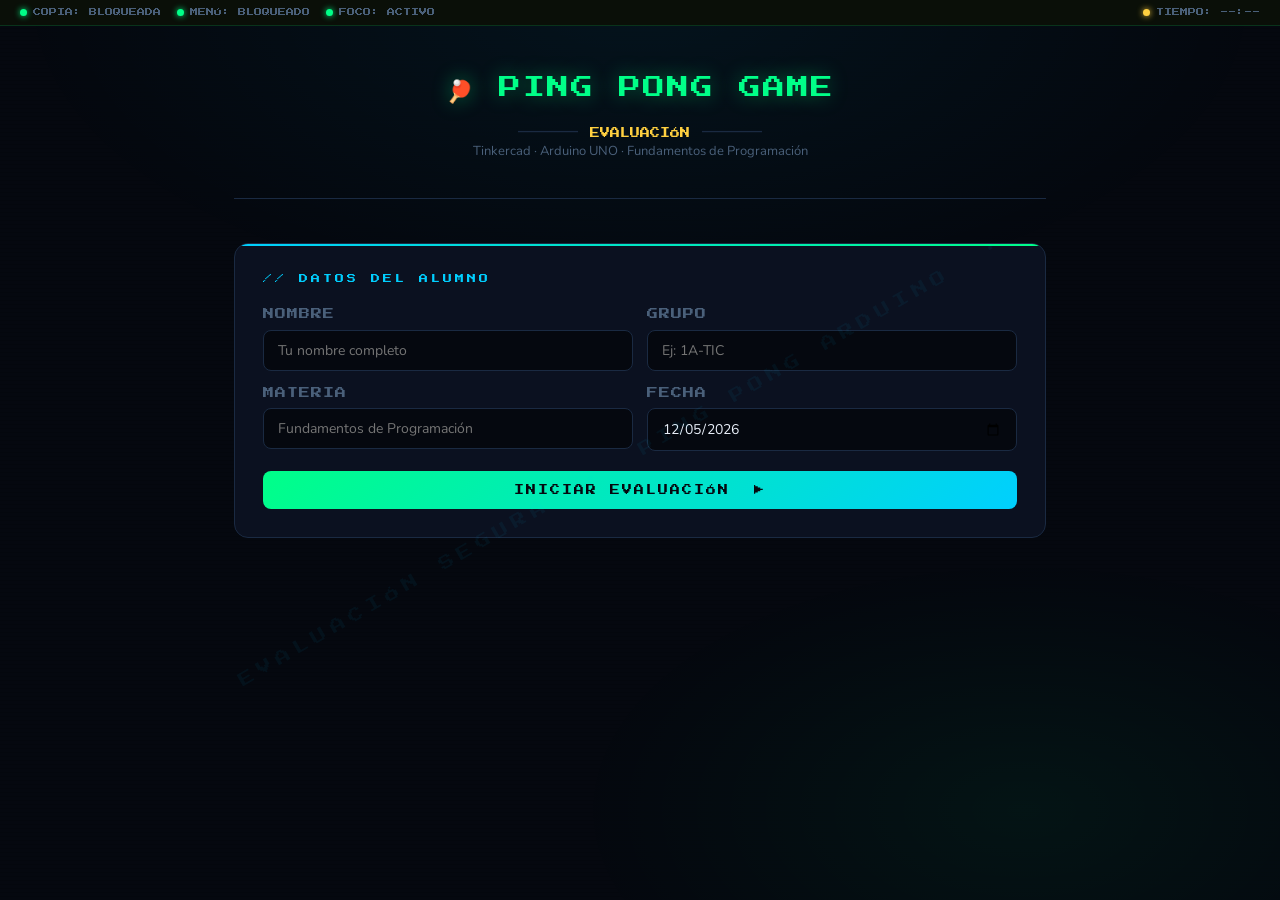
<file: index.html>
<!DOCTYPE html>
<html lang="es">
<head>
<meta charset="UTF-8">
<meta name="viewport" content="width=device-width,initial-scale=1.0">
<title>Evaluación — Ping Pong Game · Arduino</title>
<link href="https://fonts.googleapis.com/css2?family=Press+Start+2P&family=Nunito:wght@400;600;700;800&display=swap" rel="stylesheet">
<style>
:root{
  --bg:#05080F;--panel:#0B1120;--card:#111828;--border:#1A2A42;
  --g:#00FF88;--c:#00CFFF;--a:#FFD040;--r:#FF4060;--p:#B06AFF;
  --w:#E8EEF8;--dim:#4A607A;
  --mono:'Press Start 2P',monospace;--body:'Nunito',sans-serif;
}
*,*::before,*::after{box-sizing:border-box;margin:0;padding:0}
html{scroll-behavior:smooth}
body{
  background:var(--bg);color:var(--w);
  font-family:var(--body);line-height:1.6;
  /* ── SEGURIDAD: bloquear selección global ── */
  -webkit-user-select:none;-moz-user-select:none;
  -ms-user-select:none;user-select:none;
}
body::before{
  content:'';position:fixed;inset:0;pointer-events:none;z-index:0;
  background:repeating-linear-gradient(0deg,transparent,transparent 3px,rgba(0,0,0,.07) 3px,rgba(0,0,0,.07) 4px);
}
body::after{
  content:'';position:fixed;inset:0;pointer-events:none;z-index:0;
  background:
    radial-gradient(ellipse 70% 50% at 50% 0%,rgba(0,207,255,.06) 0%,transparent 70%),
    radial-gradient(ellipse 50% 40% at 80% 90%,rgba(0,255,136,.05) 0%,transparent 70%);
}
/* ── Marca de agua rotada sobre todo el contenido ── */
#watermark{
  position:fixed;inset:0;
  display:flex;align-items:center;justify-content:center;
  pointer-events:none;z-index:50;
  overflow:hidden;
}
#watermark::before{
  content:attr(data-txt);
  font-family:var(--mono);
  font-size:clamp(11px,1.4vw,15px);
  color:rgba(0,207,255,.055);
  white-space:pre;
  transform:rotate(-30deg);
  letter-spacing:6px;
  line-height:3;
  width:200%;text-align:center;
}
.wrap{position:relative;z-index:1;max-width:860px;margin:0 auto;padding:40px 24px 80px;}

/* ── ALERTA DE TRAMPA ── */
#alert-overlay{
  display:none;
  position:fixed;inset:0;background:rgba(0,0,0,.92);
  z-index:9999;
  flex-direction:column;align-items:center;justify-content:center;
  text-align:center;padding:40px;
}
#alert-overlay.show{display:flex;}
.alert-icon{font-size:64px;margin-bottom:20px;}
.alert-title{
  font-family:var(--mono);font-size:clamp(12px,2.5vw,18px);
  color:var(--r);letter-spacing:2px;margin-bottom:16px;
  text-shadow:0 0 20px rgba(255,64,96,.6);
}
.alert-msg{font-size:14px;color:#8DA4C0;max-width:480px;line-height:1.7;margin-bottom:28px;}
.alert-btn{
  background:var(--r);color:#fff;border:none;border-radius:8px;
  font-family:var(--mono);font-size:10px;letter-spacing:2px;
  padding:14px 28px;cursor:pointer;
}

/* ── BANNER DE ESTADO SEGURIDAD ── */
#sec-bar{
  position:fixed;top:0;left:0;right:0;
  background:#0a0f08;
  border-bottom:1px solid rgba(0,255,136,.15);
  display:flex;align-items:center;justify-content:space-between;
  padding:6px 20px;z-index:200;
  font-family:var(--mono);font-size:8px;
}
.sec-item{display:flex;align-items:center;gap:6px;color:var(--dim);}
.sec-dot{width:7px;height:7px;border-radius:50%;}
.sec-dot.on{background:var(--g);box-shadow:0 0 6px var(--g);}
.sec-dot.warn{background:var(--a);box-shadow:0 0 6px var(--a);}
.sec-dot.off{background:var(--r);box-shadow:0 0 6px var(--r);}
#tab-warn{
  background:rgba(255,208,64,.1);border:1px solid var(--a);
  border-radius:6px;padding:3px 10px;color:var(--a);
  display:none;font-size:8px;
}
#tab-warn.show{display:block;}

/* ── TEMPORIZADOR ── */
#timer-bar{
  position:fixed;bottom:0;left:0;right:0;
  background:var(--panel);border-top:1px solid var(--border);
  display:none;align-items:center;justify-content:space-between;
  padding:10px 20px;z-index:200;
  font-family:var(--mono);font-size:10px;
}
#timer-bar.show{display:flex;}
#timer-display{color:var(--g);letter-spacing:2px;}
#timer-display.warn{color:var(--a);}
#timer-display.critical{color:var(--r);animation:pulse-r .5s ease-in-out infinite;}
@keyframes pulse-r{0%,100%{opacity:1}50%{opacity:.4}}
.timer-label{color:var(--dim);font-size:8px;}

/* ── Progreso ── */
#prog-wrap{
  display:none;margin-bottom:24px;
}
#prog-wrap.show{display:block;}
.prog-bar{height:3px;background:var(--border);border-radius:99px;margin:8px 0 4px;overflow:hidden;}
.prog-fill{height:100%;background:linear-gradient(90deg,var(--c),var(--g));border-radius:99px;transition:width .4s;}
.prog-meta{display:flex;justify-content:space-between;font-family:var(--mono);font-size:8px;color:var(--dim);}

/* Resto de estilos UI idénticos al original */
.site-header{text-align:center;margin-bottom:44px;padding-bottom:36px;border-top:32px solid transparent;border-bottom:1px solid var(--border);}
.arcade-title{font-family:var(--mono);font-size:clamp(14px,3vw,22px);color:var(--g);letter-spacing:2px;line-height:1.5;text-shadow:0 0 20px rgba(0,255,136,.4);margin-bottom:12px;animation:blink-glow 2.5s ease-in-out infinite;}
@keyframes blink-glow{0%,100%{text-shadow:0 0 16px rgba(0,255,136,.5)}50%{text-shadow:0 0 28px rgba(0,255,136,.8)}}
.site-header p{font-size:13px;color:var(--dim);}
.pong-divider{display:flex;align-items:center;justify-content:center;gap:12px;margin:20px 0 0;font-family:var(--mono);font-size:10px;color:var(--border);}
.pong-divider span{color:var(--a);}
.datos-card{background:var(--panel);border:1px solid var(--border);border-radius:14px;padding:28px;margin-bottom:44px;position:relative;overflow:hidden;}
.datos-card::before{content:'';position:absolute;top:0;left:0;right:0;height:2px;background:linear-gradient(90deg,var(--c),var(--g));}
.section-label{font-family:var(--mono);font-size:9px;letter-spacing:3px;color:var(--c);margin-bottom:20px;display:block;}
.fields-grid{display:grid;grid-template-columns:1fr 1fr;gap:14px;}
@media(max-width:540px){.fields-grid{grid-template-columns:1fr}}
.field label{display:block;font-size:11px;font-family:var(--mono);color:var(--dim);letter-spacing:1px;margin-bottom:6px;}
.field input{
  width:100%;background:var(--bg);border:1px solid var(--border);border-radius:8px;
  color:var(--w);font-family:var(--body);font-size:14px;padding:10px 14px;outline:none;
  transition:border-color .2s,box-shadow .2s;
  /* permitir selección en campos de texto */
  -webkit-user-select:text;-moz-user-select:text;user-select:text;
}
.field input:focus{border-color:var(--c);box-shadow:0 0 0 3px rgba(0,207,255,.12);}
.btn-start{margin-top:20px;width:100%;background:linear-gradient(135deg,var(--g),var(--c));color:var(--bg);border:none;border-radius:8px;font-family:var(--mono);font-size:10px;letter-spacing:2px;padding:14px;cursor:pointer;transition:opacity .15s;}
.btn-start:hover{opacity:.88;}
#quiz-body{display:none;}
.eval-section{margin-bottom:48px;}
.context-box{background:var(--card);border:1px solid var(--border);border-radius:14px;padding:26px 28px;margin-bottom:28px;position:relative;overflow:hidden;}
.context-box::after{content:'';position:absolute;top:0;left:0;bottom:0;width:3px;}
.ctx-green::after{background:var(--g);}
.ctx-cyan::after{background:var(--c);}
.ctx-amber::after{background:var(--a);}
.ctx-heading{font-family:var(--mono);font-size:10px;letter-spacing:2px;margin-bottom:14px;display:flex;align-items:center;gap:10px;}
.ctx-heading.g{color:var(--g);}.ctx-heading.c{color:var(--c);}.ctx-heading.a{color:var(--a);}
.ctx-icon{font-size:18px;}
.ctx-body{font-size:14px;color:#8DA4C0;line-height:1.75;}
.ctx-body strong{color:var(--w);font-weight:700;}
.ctx-body code{font-family:var(--mono);font-size:10px;background:rgba(0,0,0,.4);border:1px solid var(--border);border-radius:4px;padding:2px 7px;color:var(--a);}
pre.snippet{background:#060A10;border:1px solid var(--border);border-radius:10px;padding:16px 20px;margin:14px 0 0;font-family:var(--mono);font-size:10px;line-height:1.9;color:#79C0FF;overflow-x:auto;}
pre.snippet .kw{color:#FF7B72;}pre.snippet .fn{color:#D2A8FF;}pre.snippet .num{color:#F0883E;}pre.snippet .cm{color:#3A5268;font-style:italic;}pre.snippet .str{color:#A5D6FF;}pre.snippet .def{color:var(--a);}
.q-list{display:flex;flex-direction:column;gap:18px;}
.q-item{background:var(--panel);border:1px solid var(--border);border-radius:12px;padding:20px 22px;transition:border-color .2s;}
.q-item:has(.opt input:checked){border-color:rgba(0,207,255,.3);}
.q-num-row{display:flex;align-items:center;gap:10px;margin-bottom:12px;}
.q-bubble{width:28px;height:28px;border-radius:50%;display:flex;align-items:center;justify-content:center;font-family:var(--mono);font-size:8px;font-weight:700;flex-shrink:0;}
.q-bubble.g{background:rgba(0,255,136,.12);color:var(--g);border:1px solid var(--g);}
.q-bubble.c{background:rgba(0,207,255,.12);color:var(--c);border:1px solid var(--c);}
.q-bubble.a{background:rgba(255,208,64,.12);color:var(--a);border:1px solid var(--a);}
.q-text{font-size:14px;font-weight:700;color:var(--w);line-height:1.5;}
.q-text code{font-family:var(--mono);font-size:9px;background:rgba(0,0,0,.4);border:1px solid var(--border);border-radius:4px;padding:2px 7px;color:var(--a);}
.opts{display:flex;flex-direction:column;gap:8px;margin-top:14px;}
.opt{display:flex;align-items:center;gap:12px;background:var(--bg);border:1px solid var(--border);border-radius:8px;padding:10px 14px;cursor:pointer;transition:background .15s,border-color .15s;user-select:none;}
.opt:hover{background:rgba(0,207,255,.05);border-color:rgba(0,207,255,.3);}
.opt input[type=radio]{display:none;}
.opt:has(input:checked){background:rgba(0,207,255,.08);border-color:var(--c);}
.opt-key{font-family:var(--mono);font-size:9px;color:var(--dim);min-width:18px;}
.opt:has(input:checked) .opt-key{color:var(--c);}
.opt-text{font-size:13px;color:#8DA4C0;line-height:1.4;}
.opt:has(input:checked) .opt-text{color:var(--w);}
.q-feedback{margin-top:10px;padding:10px 14px;border-radius:8px;font-size:12px;line-height:1.5;display:none;}
.q-feedback.locked-ok{background:rgba(0,255,136,.08);border:1px solid var(--g);color:var(--g);display:block;}
.q-feedback.locked-err{background:rgba(255,64,96,.08);border:1px solid var(--r);color:var(--r);display:block;}
.btn-eval-wrap{text-align:center;margin:32px 0;}
.btn-eval{background:linear-gradient(135deg,var(--a),#FF8C00);color:#000;border:none;border-radius:10px;font-family:var(--mono);font-size:10px;letter-spacing:2px;padding:16px 40px;cursor:pointer;box-shadow:0 0 20px rgba(255,208,64,.3);transition:opacity .15s;}
.btn-eval:hover{opacity:.88;}
#result-panel{display:none;}
.result-card{background:var(--panel);border:1px solid var(--border);border-radius:16px;padding:40px;text-align:center;position:relative;overflow:hidden;margin-bottom:32px;}
.result-card::before{content:'';position:absolute;top:0;left:0;right:0;height:3px;background:linear-gradient(90deg,var(--g),var(--c),var(--a));}
.result-arcade{font-family:var(--mono);font-size:clamp(10px,2vw,14px);color:var(--a);letter-spacing:2px;margin-bottom:16px;}
.result-score{font-family:var(--mono);font-size:clamp(36px,8vw,72px);color:var(--g);line-height:1;text-shadow:0 0 30px rgba(0,255,136,.5);}
.result-sub{font-family:var(--mono);font-size:9px;letter-spacing:2px;color:var(--dim);margin:8px 0 24px;}
.result-name{font-size:16px;font-weight:700;color:var(--w);margin-bottom:4px;}
.result-meta{font-size:12px;color:var(--dim);}
.result-rank{display:inline-block;font-family:var(--mono);font-size:10px;padding:8px 24px;border-radius:99px;margin-top:16px;letter-spacing:2px;}
.rank-s{background:rgba(0,255,136,.12);color:var(--g);border:1px solid var(--g);}
.rank-a{background:rgba(0,207,255,.12);color:var(--c);border:1px solid var(--c);}
.rank-b{background:rgba(255,208,64,.12);color:var(--a);border:1px solid var(--a);}
.rank-c{background:rgba(255,64,96,.12);color:var(--r);border:1px solid var(--r);}
.breakdown{background:var(--card);border:1px solid var(--border);border-radius:12px;padding:24px;margin-bottom:24px;text-align:left;}
.breakdown h3{font-family:var(--mono);font-size:9px;color:var(--c);letter-spacing:2px;margin-bottom:16px;}
.bd-row{display:flex;justify-content:space-between;align-items:center;padding:8px 0;border-bottom:1px solid var(--border);font-size:13px;}
.bd-row:last-child{border:none;}
.bd-label{color:var(--dim);max-width:75%;}
.bd-val{font-family:var(--mono);font-size:10px;}
.bd-val.ok{color:var(--g);}.bd-val.err{color:var(--r);}
.result-btns{display:flex;gap:12px;justify-content:center;flex-wrap:wrap;}
.btn-print{background:var(--card);border:1px solid var(--border);color:var(--w);border-radius:10px;font-family:var(--mono);font-size:9px;letter-spacing:2px;padding:14px 28px;cursor:pointer;transition:border-color .15s,color .15s;}
.btn-print:hover{border-color:var(--c);color:var(--c);}

/* ── Registro de actividad sospechosa ── */
#activity-log{display:none;}

/* ── Indicador de intentos ── */
.infraction-badge{
  position:fixed;top:42px;right:16px;
  background:rgba(255,64,96,.12);
  border:1px solid var(--r);
  border-radius:99px;padding:4px 12px;
  font-family:var(--mono);font-size:8px;
  color:var(--r);z-index:201;
  display:none;letter-spacing:1px;
}
.infraction-badge.show{display:block;}

@media print{
  body{background:#fff;color:#000;-webkit-user-select:text;user-select:text;}
  body::before,body::after,#watermark,#sec-bar,#timer-bar,.infraction-badge,
  .btn-start,.btn-eval,.btn-print,#datos-section,#alert-overlay{display:none!important;}
  .context-box,pre.snippet,.q-item,.result-card,.breakdown{background:#fff;border:1px solid #ccc;color:#000;page-break-inside:avoid;}
  .ctx-body,.q-text,.opt-text,.bd-label{color:#333;}
  pre.snippet{background:#f4f4f4;color:#333;}
  .q-feedback.locked-ok,.q-feedback.locked-err{display:block!important;}
  #result-panel,#quiz-body{display:block!important;}
  .result-score{color:#000;text-shadow:none;}
  /* Imprimir nombre del alumno en encabezado */
  .site-header::after{content:attr(data-alumno);display:block;font-size:11px;color:#555;margin-top:6px;}
}
</style>
</head>
<body>

<!-- Marca de agua dinámica (se personaliza con el nombre al iniciar) -->
<div id="watermark" data-txt="EVALUACIÓN SEGURA  ·  PING PONG ARDUINO  ·  "></div>

<!-- Barra de estado de seguridad -->
<div id="sec-bar">
  <div style="display:flex;gap:16px">
    <div class="sec-item"><div class="sec-dot on" id="dot-copy"></div><span>COPIA: BLOQUEADA</span></div>
    <div class="sec-item"><div class="sec-dot on" id="dot-ctx"></div><span>MENÚ: BLOQUEADO</span></div>
    <div class="sec-item"><div class="sec-dot on" id="dot-tab"></div><span>FOCO: ACTIVO</span></div>
  </div>
  <div id="tab-warn">⚠ CAMBIO DE PESTAÑA DETECTADO</div>
  <div class="sec-item"><div class="sec-dot warn" id="dot-timer"></div><span id="sec-time">TIEMPO: --:--</span></div>
</div>

<!-- Indicador de infracciones -->
<div class="infraction-badge" id="infraction-badge">⚠ INFRACCIONES: <span id="inf-count">0</span></div>

<!-- Overlay de advertencia -->
<div id="alert-overlay">
  <div class="alert-icon" id="alert-icon">🚨</div>
  <div class="alert-title" id="alert-title">ACTIVIDAD SOSPECHOSA</div>
  <div class="alert-msg" id="alert-msg">Se detectó un intento de copiar texto. Esta acción ha sido registrada.</div>
  <button class="alert-btn" onclick="closeAlert()">ENTENDIDO — CONTINUAR</button>
</div>

<!-- Temporizador inferior -->
<div id="timer-bar">
  <div>
    <div class="timer-label">TIEMPO RESTANTE</div>
    <div id="timer-display">20:00</div>
  </div>
  <div style="font-family:var(--mono);font-size:8px;color:var(--dim);text-align:right">
    <div>ALUMNO: <span id="t-name" style="color:var(--w)">—</span></div>
    <div style="margin-top:4px">GRUPO: <span id="t-group" style="color:var(--w)">—</span></div>
  </div>
</div>

<div class="wrap">

<header class="site-header" id="main-header">
  <div class="arcade-title">🏓 PING PONG GAME</div>
  <div class="pong-divider">——————<span>EVALUACIÓN</span>——————</div>
  <p>Tinkercad · Arduino UNO · Fundamentos de Programación</p>
</header>

<!-- DATOS -->
<div class="datos-card" id="datos-section">
  <span class="section-label">// DATOS DEL ALUMNO</span>
  <div class="fields-grid">
    <div class="field"><label>NOMBRE</label><input id="fn" type="text" placeholder="Tu nombre completo"></div>
    <div class="field"><label>GRUPO</label><input id="fg" type="text" placeholder="Ej: 1A-TIC"></div>
    <div class="field"><label>MATERIA</label><input id="fm" type="text" placeholder="Fundamentos de Programación"></div>
    <div class="field"><label>FECHA</label><input id="ff" type="date"></div>
  </div>
  <button class="btn-start" onclick="startQuiz()">INICIAR EVALUACIÓN &nbsp;▶</button>
</div>

<!-- QUIZ -->
<div id="quiz-body">
  <div id="prog-wrap">
    <div class="prog-meta"><span id="prog-label" style="color:var(--c)">PROGRESO</span><span id="prog-pct" style="color:var(--g)">0%</span></div>
    <div class="prog-bar"><div class="prog-fill" id="prog-fill" style="width:0%"></div></div>
    <div class="prog-meta"><span id="ans-count" style="color:var(--dim)">0 respondidas</span><span id="q-total" style="color:var(--dim)"></span></div>
  </div>

  <!-- SECCIÓN 1 -->
  <div class="eval-section">
    <div class="context-box ctx-green">
      <div class="ctx-heading g"><span class="ctx-icon">🔌</span>SECCIÓN 1 — Librerías, pines y variables globales</div>
      <div class="ctx-body">
        El código comienza incluyendo dos <strong>librerías</strong>: <code>LiquidCrystal.h</code> para controlar la pantalla LCD de 16×2 caracteres, y <code>Adafruit_NeoPixel.h</code> para manejar los LEDs de color.<br><br>
        Después se definen los <strong>pines</strong> de cada botón y componente usando <code>#define</code>, que es como ponerle un nombre a un número para no tener que recordarlo. Por ejemplo, <code>#define P1U 6</code> significa que el botón "jugador 1 arriba" está en el pin 6.<br><br>
        Luego se crean las <strong>variables globales</strong>: arreglos <code>byte</code> que representan las paletas y la pelota como matrices de 16 posiciones, y variables <code>int</code> y <code>bool</code> que guardan la puntuación, la dirección y si el juego está corriendo.
      </div>
      <pre class="snippet"><span class="cm">// Incluir librería</span>
#include &lt;LiquidCrystal.h&gt;
<span class="fn">LiquidCrystal</span> lcd(<span class="num">12</span>, <span class="num">11</span>, <span class="num">5</span>, <span class="num">4</span>, <span class="num">3</span>, <span class="num">2</span>);
<span class="def">#define</span> P1U <span class="num">6</span>   <span class="cm">// botón jugador 1 arriba</span>
<span class="def">#define</span> piezo <span class="num">10</span>
<span class="kw">int</span> score1 = <span class="num">0</span>, score2 = <span class="num">0</span>;
<span class="kw">boolean</span> game = <span class="num">0</span>;
<span class="kw">char</span> direction = <span class="str">'L'</span>;</pre>
    </div>
    <div class="q-list" id="qs-s1"></div>
  </div>

  <!-- SECCIÓN 2 -->
  <div class="eval-section">
    <div class="context-box ctx-cyan">
      <div class="ctx-heading c"><span class="ctx-icon">⚙️</span>SECCIÓN 2 — setup() y el bucle de espera</div>
      <div class="ctx-body">
        La función <code>setup()</code> se ejecuta <strong>una sola vez</strong> al encender el Arduino. Aquí se inicializan los LEDs NeoPixel, se configuran los pines de los botones como <strong>entradas</strong> (<code>INPUT</code>) y el zumbador como <strong>salida</strong> (<code>OUTPUT</code>). También inicia la pantalla LCD y muestra el nombre del juego por 1.5 segundos.<br><br>
        Dentro de <code>loop()</code>, hay un <strong>bucle while</strong> que mantiene el programa esperando hasta que el jugador presione el botón de inicio. Se usa <code>digitalRead(start) == HIGH</code> para detectar cuándo se presiona. Una vez presionado, la variable <code>game</code> cambia a <code>1</code> y el juego comienza.
      </div>
      <pre class="snippet"><span class="kw">void</span> <span class="fn">setup</span>() {
  <span class="fn">pinMode</span>(P1U, INPUT);
  <span class="fn">pinMode</span>(piezo, OUTPUT);
  lcd.<span class="fn">begin</span>(<span class="num">16</span>, <span class="num">2</span>);
  <span class="fn">delay</span>(<span class="num">1500</span>);
}
<span class="kw">while</span> (game == <span class="num">0</span>) {
  <span class="kw">if</span> (<span class="fn">digitalRead</span>(start) == HIGH) {
    game = <span class="num">1</span>;
  }
}</pre>
    </div>
    <div class="q-list" id="qs-s2"></div>
  </div>

  <!-- SECCIÓN 3 -->
  <div class="eval-section">
    <div class="context-box ctx-amber">
      <div class="ctx-heading a"><span class="ctx-icon">🎮</span>SECCIÓN 3 — Lógica del juego: paletas, pelota y puntuación</div>
      <div class="ctx-body">
        Ya en el juego, el programa lee los botones de cada jugador y llama funciones como <code>paddle1Up()</code> o <code>paddle1Down()</code> que mueven la paleta desplazando los valores en el arreglo.<br><br>
        La <strong>pelota</strong> avanza frame a frame: si va a la izquierda (<code>direction == 'L'</code>), la variable <code>x</code> decrece; si va a la derecha, aumenta. Cuando llega al extremo (posición <code>x == 3</code> o <code>x == 15</code>), el programa verifica si la pelota coincide con la paleta. Si sí, cambia la dirección y suma un punto. Si no, muestra <strong>"Game over"</strong>, enciende los LEDs y reinicia.<br><br>
        El <code>bounce</code> controla si la pelota se mueve hacia arriba o hacia abajo para darle efecto diagonal.
      </div>
      <pre class="snippet"><span class="kw">if</span> (x == <span class="num">3</span>) {
  <span class="kw">if</span> (v1 == v2) {
    direction = <span class="str">'R'</span>;
    score1 += <span class="num">1</span>;
    <span class="fn">piezoSound</span>(<span class="num">10</span>);
  } <span class="kw">else</span> {
    lcd.<span class="fn">print</span>(<span class="str">"P2 won!"</span>);
    game = <span class="num">0</span>;
  }
}</pre>
    </div>
    <div class="q-list" id="qs-s3"></div>
  </div>

  <div class="btn-eval-wrap">
    <button class="btn-eval" onclick="evaluar()">VER MI RESULTADO &nbsp;🏆</button>
  </div>
</div><!-- /quiz-body -->

<!-- RESULTADO -->
<div id="result-panel">
  <div class="result-card">
    <div class="result-arcade">GAME OVER — RESULTADO FINAL</div>
    <div class="result-score" id="res-score">0/13</div>
    <div class="result-sub" id="res-sub">PUNTOS OBTENIDOS</div>
    <div class="result-name" id="res-name"></div>
    <div class="result-meta" id="res-meta"></div>
    <div class="result-rank" id="res-rank"></div>
    <div id="infr-result" style="margin-top:12px;font-family:var(--mono);font-size:8px;color:var(--dim)"></div>
  </div>
  <div class="breakdown">
    <h3>// DESGLOSE DE RESPUESTAS</h3>
    <div id="bd-rows"></div>
  </div>
  <div class="result-btns">
    <button class="btn-print" onclick="window.print()">🖨 IMPRIMIR / GUARDAR PDF</button>
  </div>
</div>

</div><!-- /wrap -->

<script>
// ════════════════════════════════════════════════════
//  BANCO DE PREGUNTAS
// ════════════════════════════════════════════════════
const SECCIONES=[
  {id:'s1',color:'g',preguntas:[
    {txt:'¿Para qué sirve <code>#include &lt;LiquidCrystal.h&gt;</code> al inicio del código?',
     opts:['Para incluir una librería que nos permite controlar la pantalla LCD','Para declarar una variable llamada LiquidCrystal','Para encender el LED de la placa Arduino','Para definir el pin del LCD'],
     correct:0,fb:'✓ #include agrega una librería externa. LiquidCrystal.h nos da funciones para manejar la pantalla LCD fácilmente.'},
    {txt:'¿Qué significa <code>#define P1U 6</code>?',
     opts:['Que el pin 6 se llama P1U — es un nombre para el número 6','Que se crea una variable entera llamada P1U con valor 6','Que el pin P1U se configura como entrada','Que el jugador 1 tiene 6 vidas'],
     correct:0,fb:'✓ #define asigna un nombre a un valor constante. P1U es solo un apodo para el número 6, haciendo el código más legible.'},
    {txt:'¿Qué tipo de dato es <code>boolean game = 0</code>?',
     opts:['Un número decimal','Un valor verdadero o falso (true/false)','Un texto o cadena de caracteres','Un arreglo de bytes'],
     correct:1,fb:'✓ boolean solo puede ser 0 (falso) o 1 (verdadero). Aquí controla si el juego está activo o no.'},
    {txt:'¿Por qué se usa un arreglo <code>byte paddle1[16]</code> para representar la paleta?',
     opts:['Porque el LCD tiene 16 columnas y se necesita una posición por columna para saber dónde está la paleta','Para guardar el nombre del jugador 1','Para contar hasta 16','Porque byte es el único tipo de dato de Arduino'],
     correct:0,fb:'✓ El LCD tiene 16 columnas. El arreglo de 16 posiciones mapea cada columna, indicando si hay paleta (1 ó 16) o espacio vacío (0).'},
  ]},
  {id:'s2',color:'c',preguntas:[
    {txt:'¿Cuántas veces se ejecuta la función <code>setup()</code>?',
     opts:['Una sola vez al encender el Arduino','Cada vez que se presiona un botón','Infinitamente, igual que loop()','Solo cuando game == 1'],
     correct:0,fb:'✓ setup() siempre corre una sola vez al inicio. Su propósito es configurar el hardware antes del programa principal.'},
    {txt:'¿Qué hace <code>pinMode(P1U, INPUT)</code>?',
     opts:['Le indica al Arduino que el pin P1U recibirá señal (es un botón)','Le indica que enviará señal','Enciende el botón P1U','Define el valor del pin P1U como 0'],
     correct:0,fb:'✓ INPUT configura el pin para recibir señal. Se usa para botones y sensores. OUTPUT se usaría para enviar señal.'},
    {txt:'¿Qué hace el <code>while (game == 0)</code> en loop()?',
     opts:['Mantiene el programa en espera hasta que el jugador presione inicio','Reinicia el juego cuando game vale 0','Pausa el LCD por 0 segundos','Hace que game siempre sea igual a 0'],
     correct:0,fb:'✓ while repite su contenido MIENTRAS la condición sea verdadera. Aquí "atrapa" el programa en pantalla de espera.'},
    {txt:'¿Qué ocurre cuando <code>digitalRead(start) == HIGH</code> es verdadero?',
     opts:['Se detecta que el botón de inicio fue presionado','El Arduino se apaga','La pelota cambia de dirección','El score se reinicia a 0'],
     correct:0,fb:'✓ digitalRead lee el estado de un pin. HIGH significa voltaje en el pin, indicando que el botón fue presionado.'},
  ]},
  {id:'s3',color:'a',preguntas:[
    {txt:'¿Qué pasa cuando la pelota llega a <code>x == 3</code> y NO coincide con la paleta 1?',
     opts:['El jugador 2 gana — se muestra "P2 won!" y el juego se reinicia','La pelota rebota automáticamente','Se suma un punto al jugador 1','La pelota se detiene en esa posición'],
     correct:0,fb:'✓ Si la pelota llega al extremo izquierdo sin ser golpeada, el jugador 1 falló. Por eso gana el jugador 2.'},
    {txt:'¿Qué hace <code>score1 += 1</code>?',
     opts:['Suma 1 punto a la puntuación del jugador 1','Reinicia el marcador del jugador 1','Resta 1 punto al jugador 1','Establece score1 igual a 1'],
     correct:0,fb:'✓ += es el operador de suma y asignación. score1 += 1 equivale a score1 = score1 + 1.'},
    {txt:"¿Para qué sirve la variable <code>direction</code> con valores <code>'L'</code> y <code>'R'</code>?",
     opts:["Para saber si la pelota se mueve a la izquierda o a la derecha","Para guardar el nombre de los jugadores","Para indicar el rebote vertical","Para contar cuántas veces ha rebotado la pelota"],
     correct:0,fb:"✓ direction es un char. 'L' = Left (izquierda) y 'R' = Right (derecha). El programa la revisa cada ciclo para mover la pelota."},
    {txt:'¿Cuál es el propósito de <code>piezoSound(10)</code> cuando la pelota rebota?',
     opts:['Emitir un sonido corto de 10 ms como retroalimentación auditiva al jugador','Mover el servo 10 grados','Pausar el juego 10 segundos','Aumentar la velocidad de la pelota'],
     correct:0,fb:'✓ piezoSound(d) activa el buzzer durante d milisegundos. Un sonido de 10ms da feedback sonoro instantáneo al rebotar.'},
    {txt:'¿Qué hace el código cuando termina el juego (<code>game = 0</code>)?',
     opts:['Reinicia las puntuaciones a 0 y vuelve a la pantalla de espera para una nueva partida','Apaga el Arduino definitivamente','Guarda la puntuación en memoria permanente','Cambia el color de los LEDs para siempre'],
     correct:0,fb:'✓ Al asignar game = 0, el while de espera vuelve a activarse, reinicia los marcadores y espera que alguien presione Start.'},
  ]},
];

// ════════════════════════════════════════════════════
//  SEGURIDAD — VARIABLES
// ════════════════════════════════════════════════════
let infractions = 0;
let tabSwitches = 0;
let timerInterval = null;
let secondsLeft = 20 * 60; // 20 minutos
let quizActive = false;
let alertOpen = false;
const MAX_INFRACTIONS = 5;

function registerInfraction(type) {
  infractions++;
  document.getElementById('inf-count').textContent = infractions;
  document.getElementById('infraction-badge').classList.add('show');
  if (infractions >= MAX_INFRACTIONS) {
    showAlert('🔒','LÍMITE DE INFRACCIONES','Has superado el número máximo de intentos de trampa registrados. La actividad fue reportada.');
  }
}

function showAlert(icon, title, msg) {
  if (alertOpen) return;
  alertOpen = true;
  document.getElementById('alert-icon').textContent = icon;
  document.getElementById('alert-title').textContent = title;
  document.getElementById('alert-msg').textContent = msg;
  document.getElementById('alert-overlay').classList.add('show');
}

function closeAlert() {
  document.getElementById('alert-overlay').classList.remove('show');
  alertOpen = false;
}

// ── Bloquear copia (Ctrl+C / Cmd+C) ──
document.addEventListener('copy', e => {
  e.preventDefault();
  registerInfraction('copy');
  showAlert('⛔','COPIA BLOQUEADA','El texto de esta evaluación no se puede copiar. Esta acción ha sido registrada.');
  return false;
});

// ── Bloquear cortar ──
document.addEventListener('cut', e => {
  e.preventDefault();
  registerInfraction('cut');
  return false;
});

// ── Bloquear menú contextual (clic derecho) ──
document.addEventListener('contextmenu', e => {
  if (!e.target.closest('input')) {
    e.preventDefault();
    registerInfraction('contextmenu');
    showAlert('🖱️','MENÚ BLOQUEADO','El menú contextual está deshabilitado durante la evaluación.');
    return false;
  }
});

// ── Bloquear combinaciones de teclado peligrosas ──
document.addEventListener('keydown', e => {
  const blocked = [
    e.ctrlKey && e.key === 'a',   // seleccionar todo
    e.ctrlKey && e.key === 'c',   // copiar
    e.ctrlKey && e.key === 'u',   // ver fuente
    e.ctrlKey && e.key === 's',   // guardar
    e.ctrlKey && e.key === 'p',   // imprimir (solo en quiz activo)
    e.ctrlKey && e.shiftKey && e.key === 'I', // devtools
    e.ctrlKey && e.shiftKey && e.key === 'J',
    e.ctrlKey && e.shiftKey && e.key === 'C',
    e.key === 'F12',
  ];

  // Permitir imprimir solo desde el resultado
  const inResult = document.getElementById('result-panel').style.display !== 'none';
  if (e.ctrlKey && e.key === 'p' && inResult) return; // permitir

  if (blocked.some(Boolean)) {
    e.preventDefault();
    if (quizActive) {
      registerInfraction('keyboard');
      showAlert('⌨️','ATAJO BLOQUEADO','El atajo que intentaste usar está deshabilitado durante la evaluación.');
    }
    return false;
  }
});

// ── Detectar cambio de pestaña / minimizar ──
document.addEventListener('visibilitychange', () => {
  if (document.hidden && quizActive) {
    tabSwitches++;
    document.getElementById('tab-warn').classList.add('show');
    document.getElementById('dot-tab').className = 'sec-dot off';
    registerInfraction('tab');
    setTimeout(()=>{
      document.getElementById('tab-warn').classList.remove('show');
      document.getElementById('dot-tab').className = 'sec-dot on';
    }, 4000);
  }
});

// ── Detectar pérdida de foco ──
window.addEventListener('blur', () => {
  if (quizActive) {
    document.getElementById('tab-warn').classList.add('show');
    registerInfraction('blur');
    setTimeout(()=> document.getElementById('tab-warn').classList.remove('show'), 3000);
  }
});

// ── Detectar DevTools (trick de tamaño) ──
const devtoolsDetect = ()=>{
  const threshold = 160;
  if(window.outerWidth - window.innerWidth > threshold || window.outerHeight - window.innerHeight > threshold){
    if(quizActive){
      registerInfraction('devtools');
      showAlert('🛠️','HERRAMIENTAS DETECTADAS','Se detectaron herramientas de desarrollador. Esta acción ha sido registrada.');
    }
  }
};
setInterval(devtoolsDetect, 3000);

// ── Bloquear arrastrar texto ──
document.addEventListener('dragstart', e => { if(!e.target.closest('input')) e.preventDefault(); });

// ════════════════════════════════════════════════════
//  TEMPORIZADOR
// ════════════════════════════════════════════════════
function startTimer() {
  const display = document.getElementById('timer-display');
  const secTime = document.getElementById('sec-time');
  timerInterval = setInterval(() => {
    secondsLeft--;
    const m = Math.floor(secondsLeft / 60);
    const s = secondsLeft % 60;
    const txt = `${String(m).padStart(2,'0')}:${String(s).padStart(2,'0')}`;
    display.textContent = txt;
    secTime.textContent = `TIEMPO: ${txt}`;
    if (secondsLeft <= 300 && secondsLeft > 60) {
      display.className = 'warn';
      document.getElementById('dot-timer').className = 'sec-dot warn';
    }
    if (secondsLeft <= 60) {
      display.className = 'critical';
      document.getElementById('dot-timer').className = 'sec-dot off';
    }
    if (secondsLeft <= 0) {
      clearInterval(timerInterval);
      evaluar(true);
    }
  }, 1000);
}

// ════════════════════════════════════════════════════
//  PROGRESO EN TIEMPO REAL
// ════════════════════════════════════════════════════
function updateProgress() {
  const total = preguntasData.length;
  const answered = preguntasData.filter((_,i) =>
    document.querySelector(`input[name="q${i}"]:checked`)
  ).length;
  const pct = Math.round((answered / total) * 100);
  document.getElementById('prog-fill').style.width = pct + '%';
  document.getElementById('prog-pct').textContent = pct + '%';
  document.getElementById('ans-count').textContent = `${answered} respondidas`;
}

// ════════════════════════════════════════════════════
//  RENDERIZAR PREGUNTAS
// ════════════════════════════════════════════════════
let totalPreguntas = 0;
let preguntasData = [];

function renderAll() {
  SECCIONES.forEach(sec => {
    const container = document.getElementById(`qs-${sec.id}`);
    sec.preguntas.forEach((q, qi) => {
      const gi = totalPreguntas;
      preguntasData.push({sId:sec.id, qIdx:qi, correct:q.correct, fb:q.fb, txt:q.txt});
      totalPreguntas++;
      const keys = ['A','B','C','D'];
      const optsHtml = q.opts.map((o,oi)=>`
        <label class="opt" onclick="updateProgress()">
          <input type="radio" name="q${gi}" value="${oi}">
          <span class="opt-key">${keys[oi]}.</span>
          <span class="opt-text">${o}</span>
        </label>`).join('');
      const div = document.createElement('div');
      div.className = 'q-item'; div.id = `qi-${gi}`;
      div.innerHTML = `
        <div class="q-num-row">
          <div class="q-bubble ${sec.color}">${gi+1}</div>
          <div class="q-text">${q.txt}</div>
        </div>
        <div class="opts">${optsHtml}</div>
        <div class="q-feedback" id="fb-${gi}"></div>`;
      container.appendChild(div);
    });
  });
  document.getElementById('q-total').textContent = `de ${totalPreguntas}`;
}
renderAll();

// ════════════════════════════════════════════════════
//  INICIAR QUIZ
// ════════════════════════════════════════════════════
function startQuiz() {
  const nombre = document.getElementById('fn').value.trim();
  const grupo  = document.getElementById('fg').value.trim();
  if (!nombre || !grupo) { alert('Por favor ingresa tu nombre y grupo.'); return; }

  // Personalizar marca de agua con nombre del alumno
  const wm = document.getElementById('watermark');
  const wmTxt = `${nombre.toUpperCase()}  ·  EVALUACIÓN SEGURA  ·  PING PONG ARDUINO  ·  ${nombre.toUpperCase()}  ·  `;
  wm.setAttribute('data-txt', wmTxt.repeat(3));

  // Cabecera para impresión
  document.getElementById('main-header').setAttribute('data-alumno', `${nombre} · ${grupo}`);

  // Temporizador en barra
  document.getElementById('t-name').textContent = nombre;
  document.getElementById('t-group').textContent = grupo;

  document.getElementById('datos-section').style.display = 'none';
  document.getElementById('quiz-body').style.display = 'block';
  document.getElementById('timer-bar').classList.add('show');
  document.getElementById('prog-wrap').classList.add('show');

  quizActive = true;
  startTimer();
  window.scrollTo({top:0, behavior:'smooth'});
}

// ════════════════════════════════════════════════════
//  EVALUAR
// ════════════════════════════════════════════════════
function evaluar(timeout = false) {
  clearInterval(timerInterval);
  quizActive = false;
  let correctas = 0;
  const bdRows = document.getElementById('bd-rows');
  bdRows.innerHTML = '';

  preguntasData.forEach((p, gi) => {
    const sel = document.querySelector(`input[name="q${gi}"]:checked`);
    const ans = sel ? parseInt(sel.value) : -1;
    const isOk = ans === p.correct;
    if (isOk) correctas++;

    const fbEl = document.getElementById(`fb-${gi}`);
    if (fbEl) {
      fbEl.className = `q-feedback ${isOk ? 'locked-ok' : 'locked-err'}`;
      fbEl.textContent = isOk ? p.fb : `✗ Incorrecto. ${p.fb}`;
    }
    document.querySelectorAll(`input[name="q${gi}"]`).forEach(r => r.disabled = true);

    const row = document.createElement('div');
    row.className = 'bd-row';
    const qText = p.txt.replace(/<[^>]+>/g,'').substring(0,55) + '…';
    row.innerHTML = `
      <span class="bd-label">P${gi+1}: ${qText}</span>
      <span class="bd-val ${isOk?'ok':'err'}">${isOk?'✓ CORRECTO':'✗ INCORRECTO'}</span>`;
    bdRows.appendChild(row);
  });

  const pct = Math.round((correctas / totalPreguntas) * 100);
  document.getElementById('res-score').textContent = `${correctas}/${totalPreguntas}`;
  document.getElementById('res-sub').textContent = `${pct}% DE ACIERTOS${timeout?' — TIEMPO AGOTADO':''}`;

  const nombre  = document.getElementById('fn').value;
  const grupo   = document.getElementById('fg').value;
  const materia = document.getElementById('fm').value || 'Fundamentos de Programación';
  const fecha   = document.getElementById('ff').value;
  document.getElementById('res-name').textContent = nombre;
  document.getElementById('res-meta').textContent = `${grupo}  ·  ${materia}  ·  ${fecha}`;

  const rankEl = document.getElementById('res-rank');
  if (pct >= 90)      { rankEl.className='result-rank rank-s'; rankEl.textContent='★ EXCELENTE'; }
  else if (pct >= 70) { rankEl.className='result-rank rank-a'; rankEl.textContent='▲ MUY BIEN'; }
  else if (pct >= 50) { rankEl.className='result-rank rank-b'; rankEl.textContent='● SUFICIENTE'; }
  else                { rankEl.className='result-rank rank-c'; rankEl.textContent='▼ A REPASAR'; }

  if (infractions > 0) {
    document.getElementById('infr-result').textContent =
      `⚠ Infracciones registradas: ${infractions} · Cambios de pestaña: ${tabSwitches}`;
  }

  document.getElementById('result-panel').style.display = 'block';
  document.getElementById('result-panel').scrollIntoView({behavior:'smooth'});
}

// Fecha por defecto
document.getElementById('ff').value = new Date().toISOString().split('T')[0];
</script>

</body>
</html>
</file>
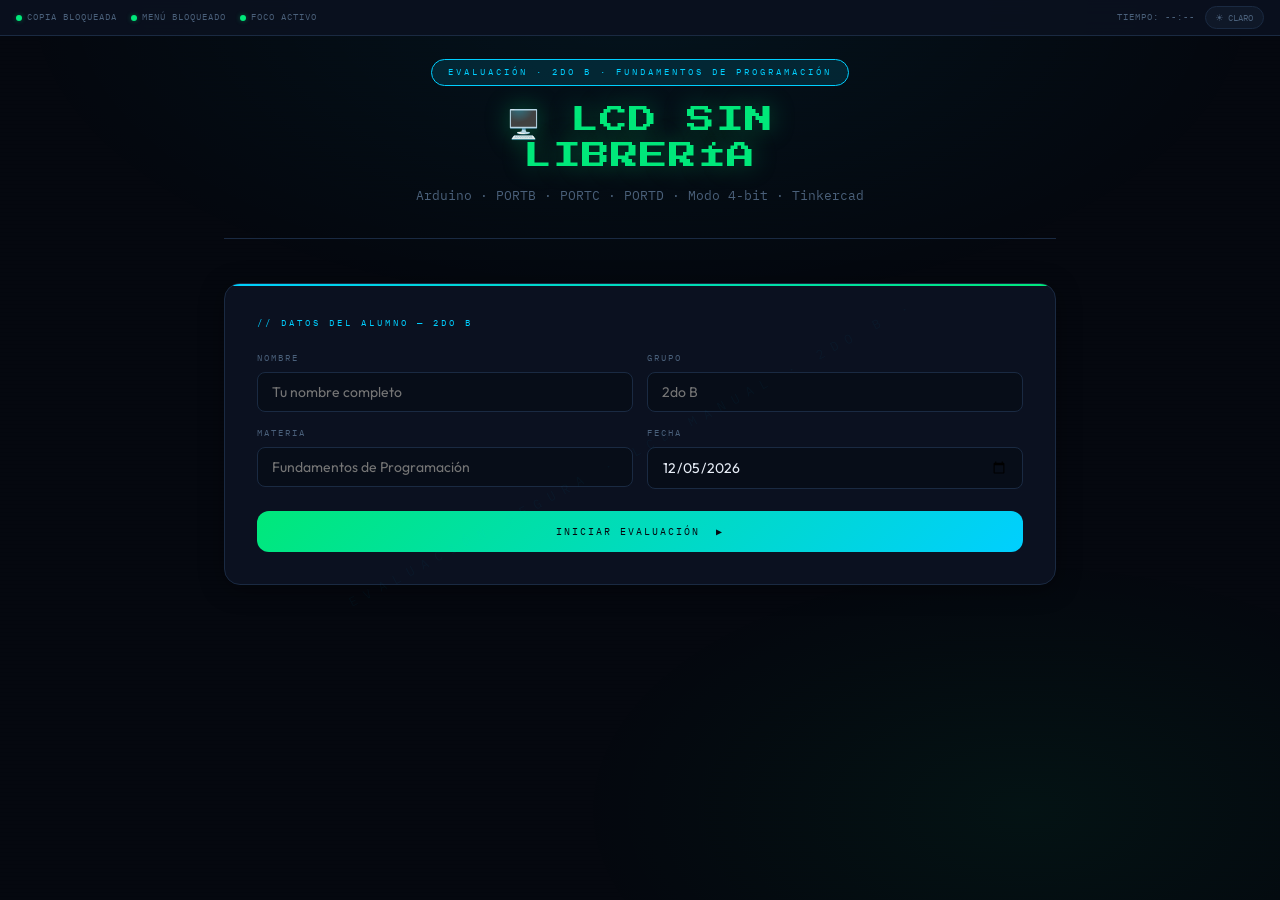
<file: LCD_Manual_2doB_Evaluacion.html>
<!DOCTYPE html>
<html lang="es" data-theme="dark">
<head>
<meta charset="UTF-8">
<meta name="viewport" content="width=device-width,initial-scale=1.0">
<title>Evaluación — LCD Control Manual · 2do B · Arduino</title>
<link href="https://fonts.googleapis.com/css2?family=Press+Start+2P&family=Outfit:wght@300;400;600;700;800&family=IBM+Plex+Mono:ital,wght@0,400;0,600;1,400&display=swap" rel="stylesheet">
<link rel="stylesheet" href="iedep-base.css">
</head>
<body>

<!-- ── Marca de agua ── -->
<div id="iedep-wm" data-txt="EVALUACIÓN SEGURA · LCD MANUAL · 2DO B · "></div>

<!-- ── Insignia de infracciones ── -->
<div id="infr-badge">⚠ INFRACCIONES: <span id="infr-n">0</span></div>

<!-- ── Barra superior ── -->
<div id="iedep-topbar">
  <div class="topbar-left">
    <div class="sec-pill"><div class="sec-dot ok"></div><span>COPIA BLOQUEADA</span></div>
    <div class="sec-pill"><div class="sec-dot ok"></div><span>MENÚ BLOQUEADO</span></div>
    <div class="sec-pill"><div class="sec-dot ok" id="dot-tab"></div><span id="tab-status">FOCO ACTIVO</span></div>
  </div>
  <div class="topbar-right">
    <div id="tab-alert">⚠ CAMBIO DE PESTAÑA</div>
    <div class="sec-pill"><span id="sec-clock">TIEMPO: --:--</span></div>
    <button id="theme-toggle" onclick="toggleTheme()">
      <span class="theme-icon" id="theme-icon">☀️</span>
      <span id="theme-txt">CLARO</span>
    </button>
  </div>
</div>

<!-- ── Overlay de alerta ── -->
<div id="iedep-alert">
  <div class="alert-icon" id="alert-icon">🚨</div>
  <div class="alert-title" id="alert-title">ACTIVIDAD DETECTADA</div>
  <div class="alert-body"  id="alert-body">Esta acción ha sido registrada.</div>
  <button class="alert-btn" onclick="closeAlert()">ENTENDIDO — CONTINUAR</button>
</div>

<!-- ── Temporizador ── -->
<div id="iedep-timer">
  <div>
    <div style="font-family:var(--font-mono);font-size:8px;color:var(--text-muted);margin-bottom:2px">TIEMPO RESTANTE</div>
    <div id="timer-display">25:00</div>
  </div>
  <div class="timer-meta">
    <div>ALUMNO: <span id="t-name">—</span></div>
    <div>GRUPO: <span id="t-group">—</span></div>
  </div>
</div>

<!-- ══════════════════════════════════════════════
     CONTENIDO PRINCIPAL
══════════════════════════════════════════════ -->
<div class="iedep-wrap">

  <header class="iedep-header" id="main-header">
    <div class="iedep-badge">EVALUACIÓN · 2DO B · FUNDAMENTOS DE PROGRAMACIÓN</div>
    <div class="iedep-title">🖥️ LCD SIN<br>LIBRERÍA</div>
    <div class="iedep-subtitle">Arduino · PORTB · PORTC · PORTD · Modo 4-bit · Tinkercad</div>
  </header>

  <!-- ══ DATOS DEL ALUMNO ══ -->
  <div class="datos-card" id="datos-section">
    <span class="card-label">// DATOS DEL ALUMNO — 2DO B</span>
    <div class="fields-grid">
      <div class="iedep-field"><label>NOMBRE</label><input id="fn" type="text" placeholder="Tu nombre completo"></div>
      <div class="iedep-field"><label>GRUPO</label><input id="fg" type="text" placeholder="2do B"></div>
      <div class="iedep-field"><label>MATERIA</label><input id="fm" type="text" placeholder="Fundamentos de Programación"></div>
      <div class="iedep-field"><label>FECHA</label><input id="ff" type="date"></div>
    </div>
    <button class="btn-primary" onclick="startQuiz()">INICIAR EVALUACIÓN &nbsp;▶</button>
  </div>

  <!-- ══ QUIZ ══ -->
  <div id="quiz-body" style="display:none">

    <!-- Barra de progreso -->
    <div class="iedep-progress" id="prog-wrap">
      <div class="prog-row">
        <span style="color:var(--cyan)">PROGRESO</span>
        <span class="prog-pct" id="prog-pct">0%</span>
      </div>
      <div class="prog-track"><div class="prog-fill" id="prog-fill"></div></div>
      <div class="prog-sub">
        <span id="ans-count">0 respondidas</span>
        <span id="q-total"></span>
      </div>
    </div>

    <!-- ══════════════════════════════════════════
         SECCIÓN 1 — ¿Qué hace este proyecto?
    ══════════════════════════════════════════ -->
    <div class="eval-section">
      <div class="ctx-box accent-green">
        <div class="ctx-heading g"><span class="ctx-icon">🖥️</span>SECCIÓN 1 — ¿Qué hace este proyecto?</div>
        <div class="ctx-body">
          Este proyecto hace algo muy especial: controla una pantalla LCD de 16×2 caracteres <strong>sin usar ninguna librería</strong> — todo a mano, bit a bit.<br><br>
          Normalmente usamos <code>LiquidCrystal.h</code> y la librería se encarga de todo. Aquí el alumno debe entender <strong>cómo funciona la pantalla por dentro</strong>: cómo enviarle comandos para limpiarla, encenderla, posicionar el cursor, y cómo enviarle los datos de cada carácter.<br><br>
          El resultado visible es que la pantalla muestra la palabra <strong>"HII"</strong> en un bucle infinito — pero lo interesante no es lo que muestra, sino <em>cómo</em> lo logra: manipulando directamente los <strong>registros de puerto</strong> del Arduino (<code>PORTB</code>, <code>PORTC</code>, <code>PORTD</code>) en lugar de usar <code>digitalWrite()</code>. El circuito también incluye un potenciómetro para ajustar el contraste, un multímetro para medir voltajes, LEDs y un botón.
        </div>
        <pre class="iedep-code"><span class="cm">// Lo que hace el loop: mostrar "HII" para siempre</span>
<span class="kw">while</span>(<span class="num">1</span>) {
  command(CLEAR_1); command(CLEAR_2);  <span class="cm">// limpiar pantalla</span>
  ch(H_1); ch(H_2);                   <span class="cm">// carácter 'H'</span>
  ch(I_1); ch(I_2);                   <span class="cm">// carácter 'I'</span>
  ch(I_1); ch(I_2);                   <span class="cm">// carácter 'I'</span>
}</pre>
      </div>
      <div class="q-list" id="qs-s1"></div>
    </div>

    <!-- ══════════════════════════════════════════
         SECCIÓN 2 — Registros de puerto: PORTB, PORTC, PORTD
    ══════════════════════════════════════════ -->
    <div class="eval-section">
      <div class="ctx-box accent-cyan">
        <div class="ctx-heading c"><span class="ctx-icon">⚡</span>SECCIÓN 2 — Registros de puerto: PORTB, PORTC, PORTD</div>
        <div class="ctx-body">
          Normalmente usamos <code>digitalWrite(pin, HIGH)</code> para controlar un pin. Pero hay una forma más directa y rápida: escribir en el <strong>registro de puerto</strong> completo de una sola vez.<br><br>
          El Arduino UNO tiene tres grupos de pines físicos llamados puertos:<br>
          • <strong>PORTD</strong> → pines digitales 0 al 7<br>
          • <strong>PORTB</strong> → pines digitales 8 al 13<br>
          • <strong>PORTC</strong> → pines analógicos A0 al A5<br><br>
          Cuando el código escribe <code>PORTD = command</code>, está configurando los 8 pines del puerto D <strong>al mismo tiempo</strong>, en lugar de hacerlo uno por uno. El prefijo <code>DDR</code> (Data Direction Register) define si cada pin es entrada o salida: <code>DDRD = B11111111</code> pone todos los pines del puerto D como salidas de golpe.
        </div>
        <pre class="iedep-code"><span class="cm">// Configurar TODOS los pines de cada puerto como salidas</span>
DDRD = B11111111; <span class="cm">// pines 0-7  → todos OUTPUT</span>
DDRB = B11111111; <span class="cm">// pines 8-13 → todos OUTPUT</span>
DDRC = B11111111; <span class="cm">// pines A0-A5 → todos OUTPUT</span>

<span class="cm">// Escribir en el puerto D de una sola instrucción:</span>
PORTD = <span class="num">0b0010</span>; <span class="cm">// pin 1 = HIGH, el resto = LOW</span>
<span class="cm">// equivale a: digitalWrite(1, HIGH); y el resto LOW</span></pre>
      </div>
      <div class="q-list" id="qs-s2"></div>
    </div>

    <!-- ══════════════════════════════════════════
         SECCIÓN 3 — Modo 4-bit y #define
    ══════════════════════════════════════════ -->
    <div class="eval-section">
      <div class="ctx-box accent-amber">
        <div class="ctx-heading a"><span class="ctx-icon">🔢</span>SECCIÓN 3 — Modo 4-bit, #define y binario</div>
        <div class="ctx-body">
          El LCD puede recibir datos de dos formas: en <strong>modo 8-bit</strong> (8 cables de datos) o en <strong>modo 4-bit</strong> (4 cables de datos). El modo 4-bit usa menos pines pero envía cada instrucción en <strong>dos partes</strong> (nibbles): primero los 4 bits altos, luego los 4 bits bajos. Por eso siempre vemos las funciones <code>command()</code> y <code>ch()</code> llamadas en pares.<br><br>
          Los <strong>#define</strong> al inicio del código no son variables — son sustituciones de texto que hace el compilador antes de compilar. <code>#define CLEAR_1 0b0000</code> significa que cada vez que el código diga <code>CLEAR_1</code>, el compilador lo reemplaza con <code>0b0000</code> (cero en binario). Esto hace el código más legible sin usar memoria extra.<br><br>
          El prefijo <code>0b</code> indica que el número está en <strong>base binaria</strong>: <code>0b0010</code> = 2 en decimal. Cada posición es una potencia de 2 de derecha a izquierda.
        </div>
        <pre class="iedep-code"><span class="cm">// #define: nombre → valor constante (el compilador hace la sustitución)</span>
<span class="def">#define</span> DATAMODE <span class="num">0b0010</span> <span class="cm">// modo 4-bit = 2 decimal</span>
<span class="def">#define</span> CLEAR_1  <span class="num">0b0000</span> <span class="cm">// primer nibble del comando CLEAR</span>
<span class="def">#define</span> CLEAR_2  <span class="num">0b0001</span> <span class="cm">// segundo nibble del comando CLEAR</span>
<span class="def">#define</span> H_1      <span class="num">0b0100</span> <span class="cm">// nibble alto de 'H' (ASCII 0x48)</span>
<span class="def">#define</span> H_2      <span class="num">0b1000</span> <span class="cm">// nibble bajo de 'H'</span>

<span class="cm">// Binario rápido:</span>
<span class="cm">// 0b0001 = 1  |  0b0010 = 2  |  0b0100 = 4  |  0b1000 = 8</span></pre>
      </div>
      <div class="q-list" id="qs-s3"></div>
    </div>

    <!-- ══════════════════════════════════════════
         SECCIÓN 4 — Las funciones command() y ch()
    ══════════════════════════════════════════ -->
    <div class="eval-section">
      <div class="ctx-box accent-purple">
        <div class="ctx-heading p"><span class="ctx-icon">📡</span>SECCIÓN 4 — Las funciones command() y ch()</div>
        <div class="ctx-body">
          El proyecto tiene dos funciones personalizadas que se encargan de comunicarse con el LCD:<br><br>
          <strong>command(int c):</strong> Envía un comando al LCD (limpiar, encender, posicionar cursor). Pone <code>PORTC = B0</code> (RS = 0, modo comando), escribe el nibble en <code>PORTD</code>, y genera un pulso en <code>PORTB</code> (Enable: sube a B1, espera, baja a B0). El LCD lee el dato en el flanco de bajada del Enable.<br><br>
          <strong>ch(int c):</strong> Envía un <em>carácter</em> al LCD para que lo muestre. La única diferencia con <code>command()</code> es que pone <code>PORTC = B1</code> (RS = 1, modo dato). El pin RS (Register Select) le dice al LCD: "esto es un dato a mostrar, no una instrucción".<br><br>
          El <code>delay(DELAY)</code> dentro de ambas funciones (donde <code>DELAY = 2</code> ms) le da tiempo al LCD para procesar cada nibble antes de recibir el siguiente.
        </div>
        <pre class="iedep-code"><span class="kw">void</span> <span class="fn">command</span>(<span class="kw">int</span> c) {
  PORTC = B0;   <span class="cm">// RS = 0 → modo COMANDO</span>
  PORTD = c;    <span class="cm">// datos en el bus</span>
  PORTB = B1;   <span class="cm">// Enable → HIGH (pulso)</span>
  <span class="fn">delay</span>(DELAY); <span class="cm">// esperar 2 ms</span>
  PORTB = B0;   <span class="cm">// Enable → LOW (LCD procesa)</span>
}
<span class="kw">void</span> <span class="fn">ch</span>(<span class="kw">int</span> c) {
  PORTD = c;
  PORTC = B1;   <span class="cm">// RS = 1 → modo DATO (carácter)</span>
  PORTB = B1;
  <span class="fn">delay</span>(DELAY);
  PORTB = B0;
}</pre>
      </div>
      <div class="q-list" id="qs-s4"></div>
    </div>

    <div class="text-center mt-24 mb-24">
      <button class="btn-accent" onclick="evaluar()">VER MI RESULTADO &nbsp;🏆</button>
    </div>

  </div><!-- /quiz-body -->

  <!-- ══ RESULTADO ══ -->
  <div id="result-panel" style="display:none">
    <div class="result-hero">
      <div class="result-label">RESULTADO FINAL — LCD SIN LIBRERÍA · 2DO B</div>
      <div class="result-score" id="res-score">0/16</div>
      <div class="result-pct"  id="res-pct">0% DE ACIERTOS</div>
      <div class="result-name" id="res-name"></div>
      <div class="result-meta" id="res-meta"></div>
      <div class="result-rank" id="res-rank"></div>
      <div class="result-infr" id="res-infr"></div>
    </div>
    <div class="breakdown-card">
      <h3>// DESGLOSE DE RESPUESTAS</h3>
      <div id="bd-rows"></div>
    </div>
    <div class="btn-row">
      <button class="btn-secondary" onclick="window.print()">🖨 IMPRIMIR / PDF</button>
    </div>
  </div>

</div><!-- /wrap -->

<!-- ══════════════════════════════════════════════
     JAVASCRIPT
══════════════════════════════════════════════ -->
<script>
/* ══════════════════════════════════════════════
   BANCO DE PREGUNTAS — 16 total, 4 por sección
══════════════════════════════════════════════ */
const SECCIONES = [

  /* ─ S1: ¿Qué hace el proyecto? ─ */
  { id:'s1', col:'g', preguntas:[
    {
      txt:'¿Cuál es la diferencia principal entre este proyecto y los anteriores que usaban <code>LiquidCrystal.h</code>?',
      opts:[
        'Este proyecto usa más pines del Arduino que los anteriores',
        'Aquí el programador controla el LCD directamente bit a bit, sin que una librería haga el trabajo intermedio',
        'LiquidCrystal.h no puede mostrar letras — este proyecto sí puede',
        'Este proyecto es más lento porque no usa interrupciones'
      ],
      correct: 1,
      fb: '✓ Exacto. Sin librería, el programador debe conocer el protocolo interno del LCD: cómo enviar comandos, cómo distinguir datos de instrucciones, y cómo generar los pulsos de Enable. La librería ocultaba todo eso.'
    },
    {
      txt:'¿Qué texto aparece en la pantalla LCD cuando el programa está corriendo?',
      opts:['HELLO','HI','HII','H I I (con espacios)'],
      correct: 2,
      fb: '✓ El loop envía: H (ch H_1+H_2), I (ch I_1+I_2), I (ch I_1+I_2) → "HII". Primero limpia la pantalla con CLEAR y luego escribe los tres caracteres en bucle infinito.'
    },
    {
      txt:'¿Por qué el loop principal usa <code>while(1)</code> en lugar de poner el código directamente en <code>loop()</code>?',
      opts:[
        'Porque loop() no permite mostrar caracteres en el LCD',
        'Porque while(1) es obligatorio cuando no se usa una librería',
        'Ambas formas hacen lo mismo — while(1) dentro de loop() es solo una preferencia del programador para dejar claro que el ciclo es infinito',
        'Porque loop() se ejecuta solo una vez y while(1) se repite'
      ],
      correct: 2,
      fb: '✓ loop() ya se repite infinitamente por diseño de Arduino. Poner while(1) dentro tiene el mismo efecto — es una decisión de estilo para hacer explícita la naturaleza infinita del ciclo.'
    },
    {
      txt:'¿Para qué sirve el potenciómetro conectado al LCD en este circuito?',
      opts:[
        'Para cambiar el brillo de los LEDs del circuito',
        'Para ajustar el contraste de la pantalla LCD — sin él el texto podría no verse',
        'Para controlar la velocidad del delay entre caracteres',
        'Para seleccionar entre modo 4-bit y 8-bit'
      ],
      correct: 1,
      fb: '✓ El pin V0 del LCD controla el contraste. El potenciómetro actúa como divisor de voltaje entre 5V y GND — al girarlo se ajusta el voltaje en V0 y con ello la visibilidad del texto en pantalla.'
    },
  ]},

  /* ─ S2: Registros de puerto ─ */
  { id:'s2', col:'c', preguntas:[
    {
      txt:'¿Qué ventaja tiene escribir <code>PORTD = B11001100</code> en lugar de usar 8 llamadas a <code>digitalWrite()</code>?',
      opts:[
        'Consume más memoria RAM pero es más legible',
        'Configura los 8 pines del puerto D al mismo tiempo en una sola instrucción — es más rápido y eficiente',
        'Solo funciona si todos los pines están en modo OUTPUT',
        'No hay diferencia real — el compilador genera el mismo código'
      ],
      correct: 1,
      fb: '✓ Escribir en un registro de puerto es una sola operación de hardware (~62 ns). Ocho llamadas a digitalWrite() tomarían varios microsegundos cada una. Además, todos los pines cambian simultáneamente, lo que es crucial en comunicación paralela.'
    },
    {
      txt:'¿Qué hace exactamente <code>DDRC = B11111111</code> en setup()?',
      opts:[
        'Lee el estado de todos los pines analógicos',
        'Configura todos los pines del puerto C (A0–A5) como salidas digitales',
        'Establece el voltaje de referencia analógico en 5V',
        'Activa el modo de comunicación I2C en los pines A4 y A5'
      ],
      correct: 1,
      fb: '✓ DDR = Data Direction Register. Un bit en 1 = ese pin es OUTPUT. Un bit en 0 = ese pin es INPUT. B11111111 pone los 8 bits en 1 → todos los pines del puerto C como salidas.'
    },
    {
      txt:'Si <code>PORTB = B1</code> en la función <code>command()</code>, ¿cuál pin del Arduino se pone en HIGH?',
      opts:[
        'El pin 13 (LED_BUILTIN)',
        'El pin 8, que es el bit 0 del puerto B',
        'Todos los pines del puerto B',
        'El pin 0 del puerto digital'
      ],
      correct: 1,
      fb: '✓ B1 = 0b00000001 — solo el bit 0 está en 1. El puerto B empieza en el pin digital 8, por lo que el bit 0 de PORTB corresponde al pin 8. Es el pin de Enable del LCD.'
    },
    {
      txt:'¿Por qué en setup() se inicializan los tres puertos (DDRD, DDRB, DDRC) como salidas pero en loop() NO se lee ningún sensor?',
      opts:[
        'Porque el proyecto olvidó incluir sensores en el código',
        'Porque este proyecto solo necesita enviar señales al LCD y los LEDs — no recibe información del exterior, solo transmite',
        'Porque los sensores se leen automáticamente con interrupciones',
        'Porque analogRead() no funciona cuando DDRC está en B11111111'
      ],
      correct: 1,
      fb: '✓ El objetivo del proyecto es demostrar control directo del LCD. No hay sensores activos en el código — el Arduino solo escribe: manda comandos al LCD, activa LEDs. Todo fluye en una dirección: del Arduino hacia los componentes.'
    },
  ]},

  /* ─ S3: #define, modo 4-bit, binario ─ */
  { id:'s3', col:'a', preguntas:[
    {
      txt:'¿Qué diferencia hay entre usar <code>#define DELAY 2</code> y declarar <code>int DELAY = 2</code>?',
      opts:[
        'No hay diferencia — ambos hacen lo mismo en tiempo de ejecución',
        '#define es una sustitución de texto en compilación que no ocupa memoria RAM; int crea una variable que sí ocupa espacio en memoria',
        '#define solo funciona para números enteros; int funciona para cualquier tipo',
        'int DELAY puede cambiar de valor en el programa; #define también puede cambiar si se usa ='
      ],
      correct: 1,
      fb: '✓ #define es una directiva del preprocesador: antes de compilar, reemplaza cada aparición de DELAY por 2. No existe en tiempo de ejecución. int DELAY crea una variable en RAM que ocupa 2 bytes. Para constantes, #define es más eficiente en microcontroladores con poca memoria.'
    },
    {
      txt:'En modo 4-bit, ¿por qué cada letra requiere DOS llamadas a la función <code>ch()</code>?',
      opts:[
        'Porque el LCD tiene dos filas y hay que escribir en cada una por separado',
        'Porque cada carácter ASCII tiene 8 bits y en modo 4-bit solo se envían 4 bits a la vez — se necesitan dos envíos (nibbles) para completar el byte',
        'Porque la primera llamada escribe el carácter y la segunda confirma que se recibió',
        'Porque delay(2) no es suficiente tiempo y hay que repetir el envío'
      ],
      correct: 1,
      fb: '✓ ASCII usa 8 bits por carácter. El modo 4-bit envía solo los 4 bits más significativos (high nibble) primero, y luego los 4 menos significativos (low nibble). Por eso H_1 + H_2 juntos forman el código completo de "H" (ASCII 0x48 = 0100 1000).'
    },
    {
      txt:'¿Cuánto vale <code>0b0100</code> en decimal?',
      opts:['2','4','8','16'],
      correct: 1,
      fb: '✓ Binario 0100: el 1 está en la posición del bit 2 (valor 4). Cálculo: 0×8 + 1×4 + 0×2 + 0×1 = 4. Recuerda: cada posición hacia la izquierda duplica el valor (1, 2, 4, 8, 16...).'
    },
    {
      txt:'¿Qué pasaría si cambiáramos <code>#define DELAY 2</code> por <code>#define DELAY 0</code>?',
      opts:[
        'El programa sería más rápido y funcionaría igual de bien',
        'El LCD probablemente no mostraría nada o mostraría caracteres incorrectos porque no tendría tiempo de procesar cada nibble',
        'El programa entraría en un bucle infinito',
        'DELAY no afecta al LCD — solo afecta a los LEDs del circuito'
      ],
      correct: 1,
      fb: '✓ El LCD necesita tiempo mínimo para procesar cada comando según su datasheet (típico: 37 µs para comandos, 1.52 ms para CLEAR). Con delay(0), los pulsos serían demasiado rápidos y el LCD no podría leerlos correctamente, mostrando basura o nada.'
    },
  ]},

  /* ─ S4: Funciones command() y ch() + desafíos ─ */
  { id:'s4', col:'p', preguntas:[
    {
      txt:'¿Cuál es la única diferencia entre las funciones <code>command()</code> y <code>ch()</code>?',
      opts:[
        'command() usa delay y ch() no',
        'El valor del pin RS: command() pone PORTC = B0 (RS=0, instrucción) y ch() pone PORTC = B1 (RS=1, dato)',
        'command() escribe en PORTD y ch() escribe en PORTB',
        'ch() puede enviar 8 bits a la vez; command() solo 4'
      ],
      correct: 1,
      fb: '✓ RS (Register Select) es el pin que le dice al LCD "esto es una instrucción" o "esto es un carácter a mostrar". RS=0 → el LCD interpreta el dato como un comando de control. RS=1 → el LCD lo muestra en pantalla. Todo lo demás es idéntico.'
    },
    {
      txt:'En la función <code>command()</code>, ¿por qué primero se pone <code>PORTB = B1</code> y luego <code>PORTB = B0</code>?',
      opts:[
        'Para evitar que el LCD se apague entre comandos',
        'Porque el LCD lee los datos en el flanco de bajada del pin Enable — sube a HIGH para avisar que hay datos, luego baja a LOW para que el LCD los procese',
        'Para ahorrar energía entre instrucciones',
        'Porque PORTB = B0 reinicia el puerto antes del siguiente comando'
      ],
      correct: 1,
      fb: '✓ El LCD HD44780 captura los datos en el flanco descendente del pin E (Enable). La secuencia es: poner datos en bus → E=HIGH (LCD se prepara) → E=LOW (LCD captura y procesa). Sin este pulso, el LCD ignora los datos.'
    },
    {
      txt:'Si quisieras mostrar la letra "A" (cuyo código ASCII en hex es 0x41 = 0100 0001 en binario), ¿qué valores necesitarías para A_1 y A_2?',
      opts:[
        'A_1 = 0b0100, A_2 = 0b0001',
        'A_1 = 0b0001, A_2 = 0b0100',
        'A_1 = 0b1000, A_2 = 0b0010',
        'A_1 = 0b0000, A_2 = 0b1010'
      ],
      correct: 0,
      fb: '✓ ASCII "A" = 0x41 = 0100 0001. El high nibble (4 bits altos) es 0100 → A_1 = 0b0100. El low nibble (4 bits bajos) es 0001 → A_2 = 0b0001. En modo 4-bit siempre va primero el nibble alto.'
    },
    {
      txt:'¿Por qué al inicio de loop() se llama a <code>command(CLEAR_1)</code> y <code>command(CLEAR_2)</code> en lugar de simplemente reiniciar el texto encima del anterior?',
      opts:[
        'Porque si no se borra, el LCD acumula caracteres y se desborda la memoria',
        'Porque el LCD no actualiza automáticamente — si no se borra, el texto nuevo se sobrepone al viejo y se ven caracteres mezclados o residuales',
        'Porque CLEAR también reinicia el contador de posición del cursor al inicio',
        'Ambas B y C son correctas'
      ],
      correct: 3,
      fb: '✓ El comando CLEAR hace dos cosas: borra todos los caracteres de la pantalla Y regresa el cursor a la posición 0,0. Sin él, los nuevos caracteres se escribirían encima de los anteriores y el cursor avanzaría indefinidamente fuera de pantalla.'
    },
  ]},
];

/* ══════════════════════════════════════════════
   SEGURIDAD (idéntica al estándar IEDEP)
══════════════════════════════════════════════ */
let infractions=0, tabSwitches=0, quizActive=false, alertOpen=false;

function infract(){ infractions++; document.getElementById('infr-n').textContent=infractions; document.getElementById('infr-badge').classList.add('show'); }
function showAlert(icon,title,body){ if(alertOpen)return; alertOpen=true; document.getElementById('alert-icon').textContent=icon; document.getElementById('alert-title').textContent=title; document.getElementById('alert-body').textContent=body; document.getElementById('iedep-alert').classList.add('show'); }
function closeAlert(){ document.getElementById('iedep-alert').classList.remove('show'); alertOpen=false; }

document.addEventListener('copy',e=>{ e.preventDefault(); infract(); showAlert('⛔','COPIA BLOQUEADA','El texto no se puede copiar. Acción registrada.'); });
document.addEventListener('cut', e=>{ e.preventDefault(); infract(); });
document.addEventListener('contextmenu',e=>{ if(!e.target.closest('input')){ e.preventDefault(); infract(); showAlert('🖱️','MENÚ BLOQUEADO','El menú contextual está desactivado durante la evaluación.'); }});
document.addEventListener('dragstart',e=>{ if(!e.target.closest('input')) e.preventDefault(); });
document.addEventListener('keydown',e=>{
  const inResult=document.getElementById('result-panel').style.display!=='none';
  const blocked=[e.ctrlKey&&e.key==='a',e.ctrlKey&&e.key==='c',e.ctrlKey&&e.key==='u',e.ctrlKey&&e.key==='s',e.ctrlKey&&e.shiftKey&&(e.key==='I'||e.key==='J'||e.key==='C'),e.key==='F12'];
  if(e.ctrlKey&&e.key==='p'&&inResult)return;
  if(blocked.some(Boolean)){ e.preventDefault(); if(quizActive){ infract(); showAlert('⌨️','ATAJO BLOQUEADO','Este atajo no está permitido.'); }}
});
document.addEventListener('visibilitychange',()=>{
  if(document.hidden&&quizActive){ tabSwitches++; infract(); const ta=document.getElementById('tab-alert'),dt=document.getElementById('dot-tab'); ta.classList.add('show'); dt.className='sec-dot err'; document.getElementById('tab-status').textContent='CAMBIO DETECTADO'; setTimeout(()=>{ ta.classList.remove('show'); dt.className='sec-dot ok'; document.getElementById('tab-status').textContent='FOCO ACTIVO'; },4000); }
});
window.addEventListener('blur',()=>{ if(quizActive){ infract(); document.getElementById('tab-alert').classList.add('show'); setTimeout(()=>document.getElementById('tab-alert').classList.remove('show'),3000); }});
setInterval(()=>{ if(window.outerWidth-window.innerWidth>160||window.outerHeight-window.innerHeight>160){ if(quizActive){ infract(); showAlert('🛠️','DEVTOOLS DETECTADOS','Herramientas de desarrollador abiertas. Acción registrada.'); }}},3000);

/* ══════════════════════════════════════════════
   TEMPORIZADOR 25 min
══════════════════════════════════════════════ */
let secondsLeft=25*60, timerInterval=null;
function startTimer(){
  const d=document.getElementById('timer-display'), c=document.getElementById('sec-clock');
  timerInterval=setInterval(()=>{
    secondsLeft--;
    const m=Math.floor(secondsLeft/60),s=secondsLeft%60;
    const txt=`${String(m).padStart(2,'0')}:${String(s).padStart(2,'0')}`;
    d.textContent=txt; c.textContent=`TIEMPO: ${txt}`;
    if(secondsLeft<=300&&secondsLeft>60)d.className='warn';
    if(secondsLeft<=60)d.className='critical';
    if(secondsLeft<=0){ clearInterval(timerInterval); evaluar(true); }
  },1000);
}

/* ══════════════════════════════════════════════
   TEMA
══════════════════════════════════════════════ */
function toggleTheme(){
  const html=document.documentElement, isDark=html.getAttribute('data-theme')==='dark';
  html.setAttribute('data-theme',isDark?'light':'dark');
  document.getElementById('theme-icon').textContent=isDark?'🌙':'☀️';
  document.getElementById('theme-txt').textContent=isDark?'OSCURO':'CLARO';
  localStorage.setItem('iedep-theme',isDark?'light':'dark');
}
(function(){ const s=localStorage.getItem('iedep-theme'); if(s){ document.documentElement.setAttribute('data-theme',s); document.getElementById('theme-icon').textContent=s==='light'?'🌙':'☀️'; document.getElementById('theme-txt').textContent=s==='light'?'OSCURO':'CLARO'; }})();

/* ══════════════════════════════════════════════
   RENDERIZAR PREGUNTAS
══════════════════════════════════════════════ */
let totalQs=0, pregData=[];
function renderAll(){
  SECCIONES.forEach(sec=>{
    const cont=document.getElementById(`qs-${sec.id}`);
    sec.preguntas.forEach((q)=>{
      const gi=totalQs;
      pregData.push({correct:q.correct,fb:q.fb,txt:q.txt,col:sec.col});
      totalQs++;
      const keys=['A','B','C','D'];
      const optsHtml=q.opts.map((o,oi)=>`
        <label class="opt-label" onclick="updateProg()">
          <input class="opt-radio" type="radio" name="q${gi}" value="${oi}">
          <span class="opt-key">${keys[oi]}.</span>
          <span class="opt-text">${o}</span>
        </label>`).join('');
      const div=document.createElement('div');
      div.className='q-item'; div.id=`qi-${gi}`;
      div.innerHTML=`
        <div class="q-meta-row">
          <div class="q-num ${sec.col}">${gi+1}</div>
          <div class="q-text">${q.txt}</div>
        </div>
        <div class="opts-list">${optsHtml}</div>
        <div class="q-feedback" id="fb-${gi}"></div>`;
      cont.appendChild(div);
    });
  });
  document.getElementById('q-total').textContent=`de ${totalQs}`;
}
renderAll();

function updateProg(){
  const answered=pregData.filter((_,i)=>document.querySelector(`input[name="q${i}"]:checked`)).length;
  const pct=Math.round(answered/totalQs*100);
  document.getElementById('prog-fill').style.width=pct+'%';
  document.getElementById('prog-pct').textContent=pct+'%';
  document.getElementById('ans-count').textContent=`${answered} respondidas`;
}

/* ══════════════════════════════════════════════
   INICIAR QUIZ
══════════════════════════════════════════════ */
function startQuiz(){
  const nombre=document.getElementById('fn').value.trim();
  const grupo=document.getElementById('fg').value.trim();
  if(!nombre||!grupo){ alert('Por favor ingresa tu nombre y grupo.'); return; }
  const wm=document.getElementById('iedep-wm');
  wm.setAttribute('data-txt',`${nombre.toUpperCase()} · LCD SIN LIBRERÍA · 2DO B · `.repeat(3));
  document.getElementById('main-header').setAttribute('data-alumno',`${nombre} · ${grupo}`);
  document.getElementById('t-name').textContent=nombre;
  document.getElementById('t-group').textContent=grupo;
  document.getElementById('datos-section').style.display='none';
  document.getElementById('quiz-body').style.display='block';
  document.getElementById('iedep-timer').classList.add('show');
  document.getElementById('prog-wrap').classList.add('show');
  quizActive=true; startTimer();
  window.scrollTo({top:0,behavior:'smooth'});
}

/* ══════════════════════════════════════════════
   EVALUAR
══════════════════════════════════════════════ */
function evaluar(timeout=false){
  clearInterval(timerInterval); quizActive=false;
  let correctas=0;
  const bdRows=document.getElementById('bd-rows');
  bdRows.innerHTML='';

  pregData.forEach((p,gi)=>{
    const sel=document.querySelector(`input[name="q${gi}"]:checked`);
    const ans=sel?parseInt(sel.value):-1;
    const isOk=ans===p.correct;
    if(isOk)correctas++;

    const fb=document.getElementById(`fb-${gi}`);
    if(fb){ fb.className=`q-feedback ${isOk?'ok':'err'}`; fb.textContent=isOk?p.fb:`✗ Incorrecto. ${p.fb}`; }

    document.querySelectorAll(`input[name="q${gi}"]`).forEach((r,ri)=>{
      r.disabled=true;
      const lbl=r.closest('.opt-label'); lbl.classList.add('locked');
      if(ri===p.correct) lbl.classList.add('result-correct');
      else if(ri===ans)  lbl.classList.add('result-wrong');
    });

    const row=document.createElement('div');
    row.className='bd-row';
    const qt=p.txt.replace(/<[^>]+>/g,'').substring(0,58)+'…';
    row.innerHTML=`<span class="bd-q">P${gi+1}: ${qt}</span><span class="bd-pts ${isOk?'ok':'err'}">${isOk?'✓ CORRECTO':'✗ INCORRECTO'}</span>`;
    bdRows.appendChild(row);
  });

  const pct=Math.round(correctas/totalQs*100);
  document.getElementById('res-score').textContent=`${correctas}/${totalQs}`;
  document.getElementById('res-pct').textContent=`${pct}% DE ACIERTOS${timeout?' — TIEMPO AGOTADO':''}`;

  const nombre=document.getElementById('fn').value;
  const grupo=document.getElementById('fg').value;
  const materia=document.getElementById('fm').value||'Fundamentos de Programación';
  const fecha=document.getElementById('ff').value;
  document.getElementById('res-name').textContent=nombre;
  document.getElementById('res-meta').textContent=`${grupo} · ${materia} · ${fecha}`;

  const rk=document.getElementById('res-rank');
  if(pct>=90)      { rk.className='result-rank rank-s'; rk.textContent='★ EXCELENTE'; }
  else if(pct>=70) { rk.className='result-rank rank-a'; rk.textContent='▲ MUY BIEN'; }
  else if(pct>=50) { rk.className='result-rank rank-b'; rk.textContent='● SUFICIENTE'; }
  else             { rk.className='result-rank rank-c'; rk.textContent='▼ A REPASAR'; }

  if(infractions>0)
    document.getElementById('res-infr').textContent=`⚠ Infracciones: ${infractions} · Cambios de pestaña: ${tabSwitches}`;

  document.getElementById('result-panel').style.display='block';
  document.getElementById('result-panel').scrollIntoView({behavior:'smooth'});
}

document.getElementById('ff').value=new Date().toISOString().split('T')[0];
</script>
</body>
</html>
</file>
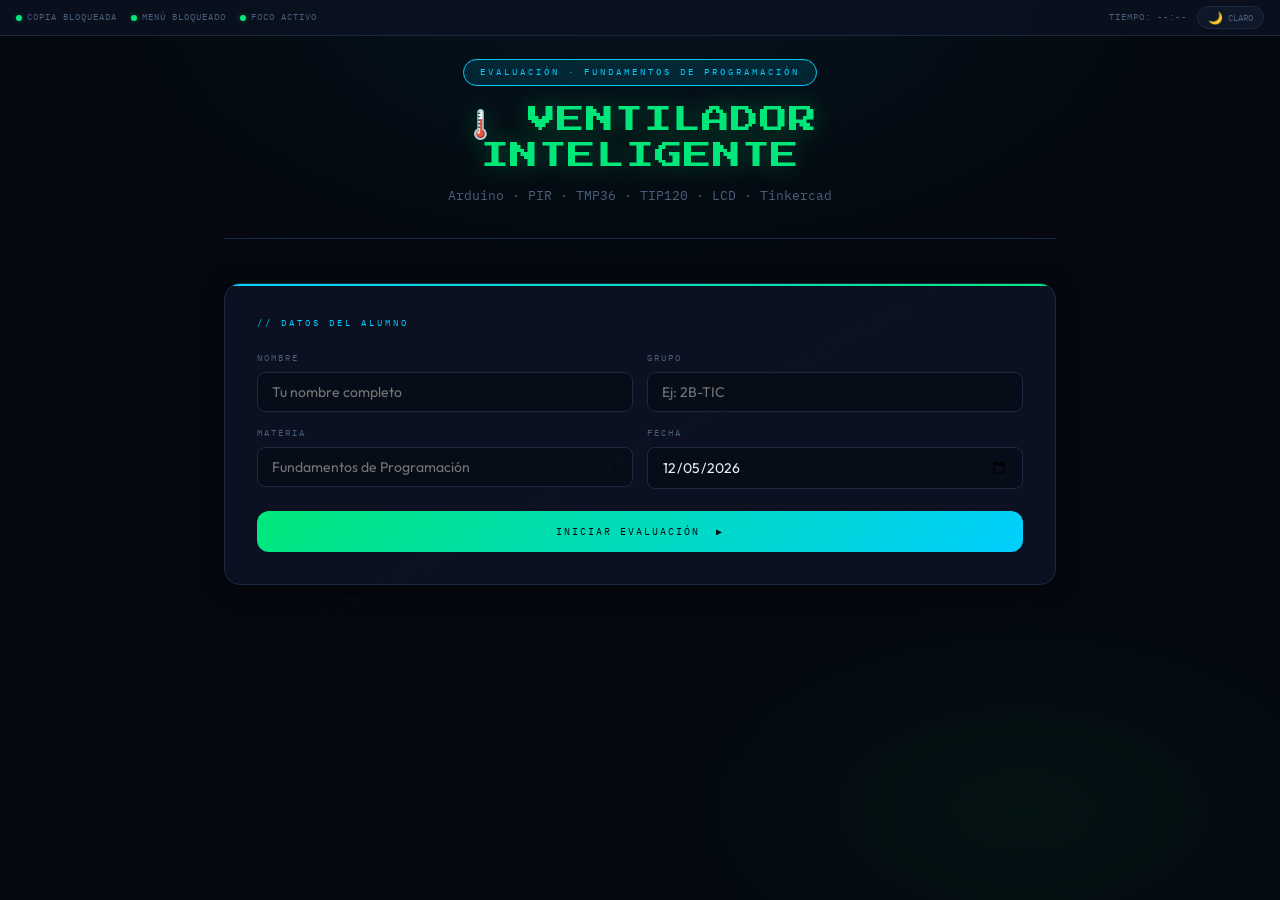
<file: Ventilador_Evaluacion.html>
<!DOCTYPE html>
<html lang="es" data-theme="dark">
<head>
<meta charset="UTF-8">
<meta name="viewport" content="width=device-width,initial-scale=1.0">
<title>Evaluación — Ventilador Inteligente · Arduino</title>
<link href="https://fonts.googleapis.com/css2?family=Press+Start+2P&family=Outfit:wght@300;400;600;700;800&family=IBM+Plex+Mono:ital,wght@0,400;0,600;1,400&display=swap" rel="stylesheet">
<link rel="stylesheet" href="iedep-base.css">
</head>
<body>

<!-- ── Marca de agua ── -->
<div id="iedep-wm" data-txt="EVALUACIÓN SEGURA · VENTILADOR INTELIGENTE · "></div>

<!-- ── Insignia de infracciones ── -->
<div id="infr-badge">⚠ INFRACCIONES: <span id="infr-n">0</span></div>

<!-- ── Barra superior ── -->
<div id="iedep-topbar">
  <div class="topbar-left">
    <div class="sec-pill"><div class="sec-dot ok" id="dot-copy"></div><span>COPIA BLOQUEADA</span></div>
    <div class="sec-pill"><div class="sec-dot ok" id="dot-ctx"></div><span>MENÚ BLOQUEADO</span></div>
    <div class="sec-pill"><div class="sec-dot ok" id="dot-tab"></div><span id="tab-status">FOCO ACTIVO</span></div>
  </div>
  <div class="topbar-right">
    <div id="tab-alert">⚠ CAMBIO DE PESTAÑA</div>
    <div class="sec-pill"><span id="sec-clock">TIEMPO: --:--</span></div>
    <button id="theme-toggle" onclick="toggleTheme()">
      <span class="theme-icon" id="theme-icon">🌙</span>
      <span id="theme-txt">CLARO</span>
    </button>
  </div>
</div>

<!-- ── Overlay de alerta ── -->
<div id="iedep-alert">
  <div class="alert-icon" id="alert-icon">🚨</div>
  <div class="alert-title" id="alert-title">ACTIVIDAD DETECTADA</div>
  <div class="alert-body"  id="alert-body">Esta acción ha sido registrada.</div>
  <button class="alert-btn" onclick="closeAlert()">ENTENDIDO — CONTINUAR</button>
</div>

<!-- ── Temporizador ── -->
<div id="iedep-timer">
  <div>
    <div style="font-family:var(--font-mono);font-size:8px;color:var(--text-muted);margin-bottom:2px">TIEMPO RESTANTE</div>
    <div id="timer-display">25:00</div>
  </div>
  <div class="timer-meta">
    <div>ALUMNO: <span id="t-name">—</span></div>
    <div>GRUPO: <span id="t-group">—</span></div>
  </div>
</div>

<!-- ══════════════════════════════════════════════
     CONTENIDO PRINCIPAL
══════════════════════════════════════════════ -->
<div class="iedep-wrap">

  <header class="iedep-header" id="main-header">
    <div class="iedep-badge">EVALUACIÓN · FUNDAMENTOS DE PROGRAMACIÓN</div>
    <div class="iedep-title">🌡️ VENTILADOR<br>INTELIGENTE</div>
    <div class="iedep-subtitle">Arduino · PIR · TMP36 · TIP120 · LCD · Tinkercad</div>
  </header>

  <!-- ══ DATOS DEL ALUMNO ══ -->
  <div class="datos-card" id="datos-section">
    <span class="card-label">// DATOS DEL ALUMNO</span>
    <div class="fields-grid">
      <div class="iedep-field"><label>NOMBRE</label><input id="fn" type="text" placeholder="Tu nombre completo"></div>
      <div class="iedep-field"><label>GRUPO</label><input id="fg" type="text" placeholder="Ej: 2B-TIC"></div>
      <div class="iedep-field"><label>MATERIA</label><input id="fm" type="text" placeholder="Fundamentos de Programación"></div>
      <div class="iedep-field"><label>FECHA</label><input id="ff" type="date"></div>
    </div>
    <button class="btn-primary" onclick="startQuiz()">INICIAR EVALUACIÓN &nbsp;▶</button>
  </div>

  <!-- ══ QUIZ ══ -->
  <div id="quiz-body" style="display:none">

    <!-- Barra de progreso -->
    <div class="iedep-progress" id="prog-wrap">
      <div class="prog-row">
        <span style="color:var(--cyan)">PROGRESO</span>
        <span class="prog-pct" id="prog-pct">0%</span>
      </div>
      <div class="prog-track"><div class="prog-fill" id="prog-fill"></div></div>
      <div class="prog-sub">
        <span id="ans-count">0 respondidas</span>
        <span id="q-total"></span>
      </div>
    </div>

    <!-- ─────────────────────────────────────────
         SECCIÓN 1 — ¿Qué hace el proyecto?
    ───────────────────────────────────────── -->
    <div class="eval-section">
      <div class="ctx-box accent-green">
        <div class="ctx-heading g"><span class="ctx-icon">🌬️</span>SECCIÓN 1 — ¿Qué hace este proyecto?</div>
        <div class="ctx-body">
          Este proyecto simula un <strong>ventilador inteligente</strong> que toma decisiones automáticas. Hace tres cosas al mismo tiempo:<br><br>
          <strong>1. Detecta si hay alguien en el cuarto</strong> usando el sensor PIR. Si no hay nadie, el ventilador se apaga para ahorrar energía.<br>
          <strong>2. Mide la temperatura</strong> con el sensor TMP36 y decide a qué <em>velocidad</em> debe girar el motor — más calor = más velocidad.<br>
          <strong>3. Informa al usuario</strong> mostrando en la pantalla LCD la temperatura actual y el nivel de ventilación, o el mensaje <code>"Sin presencia detectada"</code> si no hay nadie.<br><br>
          El Arduino es el "cerebro": lee los sensores, calcula la velocidad correcta y manda la señal al motor a través del transistor TIP120.
        </div>
        <pre class="iedep-code"><span class="cm">// Resumen del flujo principal</span>
<span class="kw">if</span> (movimento == HIGH) {
  <span class="cm">// hay alguien → encender ventilador</span>
  <span class="fn">analogWrite</span>(motorPin, velocidade);
} <span class="kw">else</span> {
  <span class="cm">// nadie → apagar ventilador</span>
  <span class="fn">analogWrite</span>(motorPin, <span class="num">0</span>);
}</pre>
      </div>
      <div class="q-list" id="qs-s1"></div>
    </div>

    <!-- ─────────────────────────────────────────
         SECCIÓN 2 — Los componentes: TMP36, TIP120, Diodo
    ───────────────────────────────────────── -->
    <div class="eval-section">
      <div class="ctx-box accent-cyan">
        <div class="ctx-heading c"><span class="ctx-icon">🔩</span>SECCIÓN 2 — Los componentes clave</div>
        <div class="ctx-body">
          <strong>TMP36 — Sensor de temperatura:</strong> Es un pequeño chip de 3 pines que genera un voltaje proporcional a la temperatura. El Arduino lo lee con <code>analogRead()</code> en el pin A0. La lectura va de 0 a 1023, y el código la convierte a grados Celsius con la fórmula:<br>
          <code>(lectura × 5.0 / 1024.0 − 0.5) × 100</code><br><br>
          <strong>TIP120 — Transistor Darlington:</strong> El Arduino no puede dar suficiente corriente para girar un motor directamente. El TIP120 actúa como un <em>interruptor electrónico controlado</em>: el Arduino manda una señal pequeña a su base (pin B), y el transistor deja pasar la corriente grande que necesita el motor entre el colector (C) y el emisor (E).<br><br>
          <strong>Diodo de protección:</strong> Cuando el motor se apaga, genera una corriente de rebote hacia atrás. El diodo actúa como una <em>válvula de un solo sentido</em>: deja pasar corriente en una dirección y bloquea ese rebote para proteger el TIP120 y el Arduino.
        </div>
      </div>
      <div class="q-list" id="qs-s2"></div>
    </div>

    <!-- ─────────────────────────────────────────
         SECCIÓN 3 — El código: setup, loop, if-else
    ───────────────────────────────────────── -->
    <div class="eval-section">
      <div class="ctx-box accent-amber">
        <div class="ctx-heading a"><span class="ctx-icon">💻</span>SECCIÓN 3 — Estructura del código</div>
        <div class="ctx-body">
          El programa tiene la estructura clásica Arduino:<br><br>
          <strong>setup():</strong> Se ejecuta una sola vez. Configura los pines (<code>INPUT</code> para el PIR, <code>OUTPUT</code> para el motor), inicia la pantalla LCD y abre la comunicación serial.<br><br>
          <strong>loop():</strong> Se repite indefinidamente. En cada ciclo: lee el PIR, lee el TMP36, calcula la temperatura, decide la velocidad con una cadena de <code>if / else if</code>, escribe en el motor con <code>analogWrite()</code> y actualiza el LCD.<br><br>
          La función <strong>analogWrite(pin, valor)</strong> es clave: acepta valores de <strong>0 a 255</strong> y genera una señal PWM (modulación por ancho de pulso) que controla cuánta energía llega al motor — 0 es apagado, 255 es máxima velocidad.
        </div>
        <pre class="iedep-code"><span class="cm">// Escala de velocidades según temperatura</span>
<span class="kw">if</span>      (temperatura >= <span class="num">11</span> && temperatura <= <span class="num">15</span>) velocidade = <span class="hi">42</span>,  nivel = <span class="num">1</span>;
<span class="kw">else if</span> (temperatura >= <span class="num">16</span> && temperatura <= <span class="num">20</span>) velocidade = <span class="hi">85</span>,  nivel = <span class="num">2</span>;
<span class="kw">else if</span> (temperatura >= <span class="num">21</span> && temperatura <= <span class="num">25</span>) velocidade = <span class="hi">127</span>, nivel = <span class="num">3</span>;
<span class="kw">else if</span> (temperatura >= <span class="num">26</span> && temperatura <= <span class="num">30</span>) velocidade = <span class="hi">170</span>, nivel = <span class="num">4</span>;
<span class="kw">else if</span> (temperatura >= <span class="num">31</span> && temperatura <= <span class="num">35</span>) velocidade = <span class="hi">212</span>, nivel = <span class="num">5</span>;
<span class="kw">else if</span> (temperatura >= <span class="num">36</span> && temperatura <= <span class="num">40</span>) velocidade = <span class="hi">255</span>, nivel = <span class="num">6</span>;</pre>
      </div>
      <div class="q-list" id="qs-s3"></div>
    </div>

    <!-- ─────────────────────────────────────────
         SECCIÓN 4 — Desafíos de código
    ───────────────────────────────────────── -->
    <div class="eval-section">
      <div class="ctx-box accent-purple">
        <div class="ctx-heading p"><span class="ctx-icon">🧩</span>SECCIÓN 4 — Desafíos: piensa antes de responder</div>
        <div class="ctx-body">
          En esta sección no solo necesitas recordar — necesitas <strong>razonar</strong>. Analiza el código del proyecto y responde las siguientes preguntas. Fíjate bien en los valores, las condiciones y la lógica.
        </div>
        <pre class="iedep-code"><span class="cm">// Fragmento clave para analizar:</span>
<span class="kw">float</span> temperatura = (leituraTemp * <span class="num">5.0</span> / <span class="num">1024.0</span> - <span class="num">0.5</span>) * <span class="num">100</span>;
<span class="kw">int</span> velocidade = <span class="num">0</span>;
<span class="kw">if</span> (movimento == HIGH) {
  <span class="cm">// ...cadena de if/else if...</span>
  <span class="fn">analogWrite</span>(motorPin, velocidade);
  lcd.<span class="fn">print</span>(<span class="str">"Temp:"</span>); lcd.<span class="fn">print</span>((int)temperatura);
  lcd.<span class="fn">print</span>((<span class="kw">char</span>)<span class="num">223</span>); <span class="cm">// símbolo °</span>
  lcd.<span class="fn">print</span>(<span class="str">"C Vel:"</span>); lcd.<span class="fn">print</span>(nivel);
} <span class="kw">else</span> {
  <span class="fn">analogWrite</span>(motorPin, <span class="num">0</span>);
}</pre>
      </div>
      <div class="q-list" id="qs-s4"></div>
    </div>

    <div class="text-center mt-24 mb-24">
      <button class="btn-accent" onclick="evaluar()">VER MI RESULTADO &nbsp;🏆</button>
    </div>

  </div><!-- /quiz-body -->

  <!-- ══ RESULTADO ══ -->
  <div id="result-panel" style="display:none">
    <div class="result-hero">
      <div class="result-label">RESULTADO FINAL — VENTILADOR INTELIGENTE</div>
      <div class="result-score" id="res-score">0/15</div>
      <div class="result-pct"  id="res-pct">0% DE ACIERTOS</div>
      <div class="result-name" id="res-name"></div>
      <div class="result-meta" id="res-meta"></div>
      <div class="result-rank" id="res-rank"></div>
      <div class="result-infr" id="res-infr"></div>
    </div>

    <div class="breakdown-card">
      <h3>// DESGLOSE DE RESPUESTAS</h3>
      <div id="bd-rows"></div>
    </div>

    <div class="btn-row">
      <button class="btn-secondary" onclick="window.print()">🖨 IMPRIMIR / PDF</button>
    </div>
  </div>

</div><!-- /wrap -->

<!-- ══════════════════════════════════════════════
     JAVASCRIPT
══════════════════════════════════════════════ -->
<script>
/* ════════════════════════════════════════════
   BANCO DE PREGUNTAS
════════════════════════════════════════════ */
const SECCIONES = [
  { id:'s1', col:'g', preguntas:[
    { txt:'¿Qué hace el ventilador cuando el sensor PIR <strong>no detecta</strong> a nadie en el cuarto?',
      opts:['Gira a la velocidad más baja (nivel 1)','Se apaga completamente — analogWrite recibe 0','Sigue girando a la velocidad anterior','Muestra un error en el LCD'],
      correct:1, fb:'✓ Cuando no hay presencia, el else ejecuta analogWrite(motorPin, 0) — valor 0 significa que no llega señal PWM al motor: se apaga.' },
    { txt:'¿Para qué sirve la línea <code>lcd.begin(16, 2)</code> en setup()?',
      opts:['Para limpiar la pantalla LCD','Para indicarle al Arduino que la pantalla tiene 16 columnas y 2 filas','Para encender el retroiluminado del LCD','Para establecer la velocidad de comunicación'],
      correct:1, fb:'✓ lcd.begin(columnas, filas) inicializa la pantalla con sus dimensiones reales. El LCD del proyecto tiene 16 caracteres por fila y 2 filas.' },
    { txt:'¿Qué muestra la segunda fila del LCD cuando SÍ hay presencia y la temperatura es 28°C?',
      opts:['Temp:28°C Vel:3','Temp:28°C Vel:4','Ventilación. Apagada.','Presencia Detec.'],
      correct:1, fb:'✓ 28°C cae en el rango 26–30°C → nivel = 4. La segunda fila muestra Temp:28°C Vel:4. La fila 0 muestra "Presencia Detec.".' },
    { txt:'¿Por qué el código usa <code>delay(1000)</code> al final del loop?',
      opts:['Para que el LCD no se borre solo','Para que el programa espere 1 segundo entre cada lectura del sensor y evitar cambios demasiado rápidos','Para apagar el motor durante 1 segundo','Para que el PIR tenga tiempo de calentarse'],
      correct:1, fb:'✓ Sin delay el loop se ejecutaría miles de veces por segundo, causando parpadeos en el LCD y lecturas inestables. 1 segundo es un intervalo cómodo.' },
  ]},
  { id:'s2', col:'c', preguntas:[
    { txt:'¿Por qué el Arduino NO puede controlar el motor directamente sin el TIP120?',
      opts:['Porque el motor es de corriente alterna y el Arduino es de corriente continua','Porque el Arduino solo puede dar hasta ~40 mA por pin, y el motor necesita más corriente de la que el Arduino puede suministrar','Porque el TMP36 y el motor no pueden compartir pines','Porque el motor necesita 12 V y el Arduino trabaja con 5 V solamente'],
      correct:1, fb:'✓ Cada pin del Arduino puede dar máximo ~40 mA. Un motor pequeño puede necesitar 200–500 mA. El TIP120 amplifica la señal: el Arduino controla su base con poco corriente, y el TIP120 deja pasar la corriente grande al motor.' },
    { txt:'¿Cuál es la función del diodo de protección conectado en paralelo al motor?',
      opts:['Convertir la señal PWM en voltaje constante para el motor','Aumentar la velocidad máxima del motor','Bloquear el pico de voltaje inverso que genera el motor al apagarse, protegiendo al TIP120','Indicar visualmente cuándo el motor está encendido'],
      correct:2, fb:'✓ Los motores son cargas inductivas: al apagarse generan un pulso de voltaje en sentido contrario (back-EMF). El diodo "flyback" conduce ese pulso de forma segura a tierra, protegiendo el TIP120 y el Arduino.' },
    { txt:'¿Qué pin del TMP36 se conecta al pin analógico A0 del Arduino?',
      opts:['VCC (alimentación)','GND (tierra)','El pin de señal del medio (salida de voltaje analógico)','Cualquiera de los tres pines — no importa el orden'],
      correct:2, fb:'✓ El TMP36 tiene 3 pines: VCC a 5V, GND a tierra, y la salida de señal al centro que se conecta a A0. Ese voltaje central varía entre ~0.1V y ~1.75V según la temperatura.' },
    { txt:'¿Qué significa que <code>analogRead()</code> devuelve un valor de 0 a 1023?',
      opts:['El Arduino mide el tiempo en milisegundos que tarda en leer el sensor','El Arduino convierte el voltaje analógico (0–5V) en un número digital de 10 bits — 1024 divisiones posibles','Es el número de muestras que toma el Arduino por segundo','Es el rango de temperatura que puede medir el TMP36'],
      correct:1, fb:'✓ El ADC (convertidor analógico-digital) del Arduino tiene resolución de 10 bits: 2¹⁰ = 1024 valores. Voltaje 0V = 0, voltaje 5V = 1023. La fórmula del código convierte ese número a grados Celsius.' },
  ]},
  { id:'s3', col:'a', preguntas:[
    { txt:'¿Cuántas veces se ejecuta la función <code>setup()</code>?',
      opts:['Cada vez que se detecta movimiento','Infinitas veces, igual que loop()','Una sola vez al encender o reiniciar el Arduino','Solo cuando la temperatura supera los 40°C'],
      correct:2, fb:'✓ setup() es la función de inicialización — corre UNA sola vez al inicio. Configura pines, librerías y comunicación serial. Después el control pasa a loop() para siempre.' },
    { txt:'¿Qué hace <code>pinMode(pirPin, INPUT)</code> en setup()?',
      opts:['Enciende el sensor PIR','Configura el pin del PIR para recibir señal (leer el estado del sensor)','Configura el pin del PIR para enviar señal','Define la velocidad de lectura del PIR'],
      correct:1, fb:'✓ INPUT = el pin recibe señal del exterior. Así el Arduino puede leer si el PIR detectó movimiento (HIGH) o no (LOW). Si se configurara como OUTPUT, el Arduino intentaría enviar, no recibir.' },
    { txt:'¿Qué devuelve <code>digitalRead(pirPin)</code> cuando el sensor PIR NO detecta movimiento?',
      opts:['255','HIGH (1)','LOW (0)','−1'],
      correct:2, fb:'✓ digitalRead solo devuelve dos valores: HIGH (1, hay voltaje) o LOW (0, no hay voltaje). Sin movimiento el PIR mantiene su salida en LOW.' },
    { txt:'¿Para qué sirve <code>Serial.begin(9600)</code>?',
      opts:['Para que el LCD muestre texto a 9600 fps','Para iniciar la comunicación serial entre el Arduino y la computadora a 9600 baudios, permitiendo usar el Monitor Serie','Para establecer la temperatura máxima del sensor','Para definir cuántos ciclos por segundo ejecuta el loop'],
      correct:1, fb:'✓ Serial.begin abre el canal USB para comunicación con la computadora. 9600 es la velocidad en baudios. Con Serial.println() puedes ver los valores de temperatura en el Monitor Serie durante el desarrollo.' },
  ]},
  { id:'s4', col:'p', preguntas:[
    { txt:'La temperatura medida es <strong>23°C</strong> y el PIR detecta presencia. ¿Qué valor exacto recibe <code>analogWrite(motorPin, ?)</code>?',
      opts:['85','127','170','42'],
      correct:1, fb:'✓ 23°C cae en el rango 21–25°C → velocidade = 127. analogWrite(motorPin, 127) es aproximadamente el 50% de la potencia máxima del motor.' },
    { txt:'¿Qué pasa si la temperatura es <strong>8°C</strong> — un valor que NO está en ningún rango del if/else if?',
      opts:['El motor se apaga porque ninguna condición es verdadera','El código usa el último else if: temperatura < 11 → velocidade = 42, nivel = 1','El Arduino entra en error y se reinicia','El LCD muestra "Error de temperatura"'],
      correct:1, fb:'✓ El código tiene el caso borde: else if (temperatura < 11) velocidade = 42, nivel = 1. Siempre habrá una velocidad mínima aunque haga mucho frío.' },
    { txt:'¿Por qué la fórmula de temperatura tiene el <strong>−0.5</strong>?\n<code>(leituraTemp * 5.0 / 1024.0 − 0.5) * 100</code>',
      opts:['Para compensar el error del Arduino al leer voltajes','Porque el TMP36 produce un voltaje de 0.5V cuando está a 0°C — hay que restar ese voltaje de offset antes de convertir a grados','Para evitar que el resultado sea negativo','Es un error en el código — debería ser + 0.5'],
      correct:1, fb:'✓ El TMP36 tiene un offset de 500 mV (0.5V) a 0°C. La hoja de datos dice: temperatura = (voltaje − 0.5V) × 100. Restar 0.5 antes de ×100 convierte el voltaje bruto en temperatura real.' },
    { txt:'Si cambias <code>analogWrite(motorPin, velocidade)</code> por <code>digitalWrite(motorPin, HIGH)</code>, ¿qué pasaría?',
      opts:['El motor giraría a velocidad variable según la temperatura, igual que antes','El motor siempre giraría a máxima velocidad sin importar la temperatura — se perdería el control PWM','El motor se apagaría completamente','El Arduino se reiniciaría por exceso de corriente'],
      correct:1, fb:'✓ digitalWrite solo tiene dos estados: HIGH (encendido total) o LOW (apagado). Para controlar velocidad se necesita PWM con analogWrite, que varía el ciclo de trabajo entre 0 y 255. Con digitalWrite pierde la gradación.' },
  ]},
];

/* ════════════════════════════════════════════
   SEGURIDAD
════════════════════════════════════════════ */
let infractions = 0, tabSwitches = 0, quizActive = false, alertOpen = false;

function infract(type){
  infractions++;
  document.getElementById('infr-n').textContent = infractions;
  document.getElementById('infr-badge').classList.add('show');
}
function showAlert(icon, title, body){
  if(alertOpen) return; alertOpen = true;
  document.getElementById('alert-icon').textContent = icon;
  document.getElementById('alert-title').textContent = title;
  document.getElementById('alert-body').textContent = body;
  document.getElementById('iedep-alert').classList.add('show');
}
function closeAlert(){ document.getElementById('iedep-alert').classList.remove('show'); alertOpen = false; }

document.addEventListener('copy', e=>{ e.preventDefault(); infract('copy'); showAlert('⛔','COPIA BLOQUEADA','El texto no se puede copiar. Acción registrada.'); });
document.addEventListener('cut',  e=>{ e.preventDefault(); infract('cut'); });
document.addEventListener('contextmenu', e=>{ if(!e.target.closest('input')){ e.preventDefault(); infract('ctx'); showAlert('🖱️','MENÚ BLOQUEADO','El menú contextual está desactivado durante la evaluación.'); }});
document.addEventListener('dragstart', e=>{ if(!e.target.closest('input')) e.preventDefault(); });
document.addEventListener('keydown', e=>{
  const blocked = [
    e.ctrlKey&&e.key==='a', e.ctrlKey&&e.key==='c',
    e.ctrlKey&&e.key==='u', e.ctrlKey&&e.key==='s',
    e.ctrlKey&&e.shiftKey&&(e.key==='I'||e.key==='J'||e.key==='C'),
    e.key==='F12',
  ];
  const inResult = document.getElementById('result-panel').style.display !== 'none';
  if(e.ctrlKey&&e.key==='p'&&inResult) return;
  if(blocked.some(Boolean)){ e.preventDefault(); if(quizActive){ infract('key'); showAlert('⌨️','ATAJO BLOQUEADO','Este atajo no está permitido durante la evaluación.'); }}
});
document.addEventListener('visibilitychange', ()=>{
  if(document.hidden&&quizActive){
    tabSwitches++; infract('tab');
    const ta = document.getElementById('tab-alert');
    const dt = document.getElementById('dot-tab');
    ta.classList.add('show'); dt.className='sec-dot err';
    document.getElementById('tab-status').textContent='CAMBIO DETECTADO';
    setTimeout(()=>{ ta.classList.remove('show'); dt.className='sec-dot ok'; document.getElementById('tab-status').textContent='FOCO ACTIVO'; }, 4000);
  }
});
window.addEventListener('blur',()=>{ if(quizActive){ infract('blur'); document.getElementById('tab-alert').classList.add('show'); setTimeout(()=>document.getElementById('tab-alert').classList.remove('show'),3000); }});
setInterval(()=>{ if(window.outerWidth-window.innerWidth>160||window.outerHeight-window.innerHeight>160){ if(quizActive){ infract('devtools'); showAlert('🛠️','DEVTOOLS DETECTADOS','Se detectaron herramientas de desarrollador. Acción registrada.'); }}},3000);

/* ════════════════════════════════════════════
   TEMPORIZADOR (25 min)
════════════════════════════════════════════ */
let secondsLeft = 25*60, timerInterval = null;
function startTimer(){
  const disp = document.getElementById('timer-display');
  const clk  = document.getElementById('sec-clock');
  timerInterval = setInterval(()=>{
    secondsLeft--;
    const m=Math.floor(secondsLeft/60), s=secondsLeft%60;
    const txt=`${String(m).padStart(2,'0')}:${String(s).padStart(2,'0')}`;
    disp.textContent=txt; clk.textContent=`TIEMPO: ${txt}`;
    if(secondsLeft<=300&&secondsLeft>60) disp.className='warn';
    if(secondsLeft<=60)  disp.className='critical';
    if(secondsLeft<=0){ clearInterval(timerInterval); evaluar(true); }
  },1000);
}

/* ════════════════════════════════════════════
   TEMA CLARO / OSCURO
════════════════════════════════════════════ */
function toggleTheme(){
  const html = document.documentElement;
  const isDark = html.getAttribute('data-theme') === 'dark';
  html.setAttribute('data-theme', isDark ? 'light' : 'dark');
  document.getElementById('theme-icon').textContent = isDark ? '🌙' : '☀️';
  document.getElementById('theme-txt').textContent  = isDark ? 'OSCURO' : 'CLARO';
  localStorage.setItem('iedep-theme', isDark ? 'light' : 'dark');
}
// Restaurar tema guardado
(function(){
  const saved = localStorage.getItem('iedep-theme');
  if(saved){ document.documentElement.setAttribute('data-theme',saved);
    document.getElementById('theme-icon').textContent = saved==='light'?'🌙':'☀️';
    document.getElementById('theme-txt').textContent  = saved==='light'?'OSCURO':'CLARO'; }
})();

/* ════════════════════════════════════════════
   RENDERIZAR PREGUNTAS
════════════════════════════════════════════ */
let totalQs=0, pregData=[];
function renderAll(){
  SECCIONES.forEach(sec=>{
    const cont=document.getElementById(`qs-${sec.id}`);
    sec.preguntas.forEach((q,qi)=>{
      const gi=totalQs;
      pregData.push({correct:q.correct, fb:q.fb, txt:q.txt, col:sec.col});
      totalQs++;
      const keys=['A','B','C','D'];
      const optsHtml=q.opts.map((o,oi)=>`
        <label class="opt-label" onclick="updateProg()">
          <input class="opt-radio" type="radio" name="q${gi}" value="${oi}">
          <span class="opt-key">${keys[oi]}.</span>
          <span class="opt-text">${o}</span>
        </label>`).join('');
      const div=document.createElement('div');
      div.className='q-item'; div.id=`qi-${gi}`;
      div.innerHTML=`
        <div class="q-meta-row">
          <div class="q-num ${sec.col}">${gi+1}</div>
          <div class="q-text">${q.txt}</div>
        </div>
        <div class="opts-list">${optsHtml}</div>
        <div class="q-feedback" id="fb-${gi}"></div>`;
      cont.appendChild(div);
    });
  });
  document.getElementById('q-total').textContent=`de ${totalQs}`;
}
renderAll();

function updateProg(){
  const answered=pregData.filter((_,i)=>document.querySelector(`input[name="q${i}"]:checked`)).length;
  const pct=Math.round(answered/totalQs*100);
  document.getElementById('prog-fill').style.width=pct+'%';
  document.getElementById('prog-pct').textContent=pct+'%';
  document.getElementById('ans-count').textContent=`${answered} respondidas`;
}

/* ════════════════════════════════════════════
   INICIAR QUIZ
════════════════════════════════════════════ */
function startQuiz(){
  const nombre=document.getElementById('fn').value.trim();
  const grupo =document.getElementById('fg').value.trim();
  if(!nombre||!grupo){ alert('Por favor ingresa tu nombre y grupo.'); return; }

  const wm=document.getElementById('iedep-wm');
  wm.setAttribute('data-txt',`${nombre.toUpperCase()} · EVALUACIÓN · VENTILADOR INTELIGENTE · ${nombre.toUpperCase()} · `.repeat(3));
  document.getElementById('main-header').setAttribute('data-alumno',`${nombre} · ${grupo}`);
  document.getElementById('t-name').textContent=nombre;
  document.getElementById('t-group').textContent=grupo;

  document.getElementById('datos-section').style.display='none';
  document.getElementById('quiz-body').style.display='block';
  document.getElementById('iedep-timer').classList.add('show');
  document.getElementById('prog-wrap').classList.add('show');
  quizActive=true;
  startTimer();
  window.scrollTo({top:0,behavior:'smooth'});
}

/* ════════════════════════════════════════════
   EVALUAR
════════════════════════════════════════════ */
function evaluar(timeout=false){
  clearInterval(timerInterval); quizActive=false;
  let correctas=0;
  const bdRows=document.getElementById('bd-rows');
  bdRows.innerHTML='';

  pregData.forEach((p,gi)=>{
    const sel=document.querySelector(`input[name="q${gi}"]:checked`);
    const ans=sel?parseInt(sel.value):-1;
    const isOk=ans===p.correct;
    if(isOk) correctas++;

    // Feedback
    const fb=document.getElementById(`fb-${gi}`);
    if(fb){ fb.className=`q-feedback ${isOk?'ok':'err'}`; fb.textContent=isOk?p.fb:`✗ Incorrecto. ${p.fb}`; }

    // Bloquear opciones + marcar
    document.querySelectorAll(`input[name="q${gi}"]`).forEach((r,ri)=>{
      r.disabled=true;
      const lbl=r.closest('.opt-label');
      lbl.classList.add('locked');
      if(ri===p.correct)  lbl.classList.add('result-correct');
      else if(ri===ans)   lbl.classList.add('result-wrong');
    });

    // Desglose
    const row=document.createElement('div');
    row.className='bd-row';
    const qt=p.txt.replace(/<[^>]+>/g,'').substring(0,58)+'…';
    row.innerHTML=`<span class="bd-q">P${gi+1}: ${qt}</span><span class="bd-pts ${isOk?'ok':'err'}">${isOk?'✓ CORRECTO':'✗ INCORRECTO'}</span>`;
    bdRows.appendChild(row);
  });

  const pct=Math.round(correctas/totalQs*100);
  document.getElementById('res-score').textContent=`${correctas}/${totalQs}`;
  document.getElementById('res-pct').textContent=`${pct}% DE ACIERTOS${timeout?' — TIEMPO AGOTADO':''}`;

  const nombre =document.getElementById('fn').value;
  const grupo  =document.getElementById('fg').value;
  const materia=document.getElementById('fm').value||'Fundamentos de Programación';
  const fecha  =document.getElementById('ff').value;
  document.getElementById('res-name').textContent=nombre;
  document.getElementById('res-meta').textContent=`${grupo} · ${materia} · ${fecha}`;

  const rk=document.getElementById('res-rank');
  if(pct>=90)      { rk.className='result-rank rank-s'; rk.textContent='★ EXCELENTE'; }
  else if(pct>=70) { rk.className='result-rank rank-a'; rk.textContent='▲ MUY BIEN'; }
  else if(pct>=50) { rk.className='result-rank rank-b'; rk.textContent='● SUFICIENTE'; }
  else             { rk.className='result-rank rank-c'; rk.textContent='▼ A REPASAR'; }

  if(infractions>0)
    document.getElementById('res-infr').textContent=`⚠ Infracciones: ${infractions} · Cambios de pestaña: ${tabSwitches}`;

  document.getElementById('result-panel').style.display='block';
  document.getElementById('result-panel').scrollIntoView({behavior:'smooth'});
}

document.getElementById('ff').value=new Date().toISOString().split('T')[0];
</script>
</body>
</html>
</file>
<file: iedep-base.css>
/* ═══════════════════════════════════════════════════════════════
   IEDEP · MAESTRO VERA · CSS BASE v1.0
   Usar en todos los HTML de evaluación:
   <link rel="stylesheet" href="iedep-base.css">
   ═══════════════════════════════════════════════════════════════ */

/* ── Google Fonts (pegar en el <head> del HTML antes del CSS) ──
   <link href="https://fonts.googleapis.com/css2?family=Press+Start+2P&family=Outfit:wght@300;400;600;700;800&family=IBM+Plex+Mono:ital,wght@0,400;0,600;1,400&display=swap" rel="stylesheet">
*/

/* ════════════════════════════════════════════════════════════════
   1. TOKENS DE COLOR — MODO OSCURO (por defecto)
════════════════════════════════════════════════════════════════ */
:root {
  /* Fondos */
  --bg:        #05080F;
  --bg-panel:  #0B1120;
  --bg-card:   #0F1828;
  --bg-code:   #060A10;
  --bg-input:  #070D18;

  /* Bordes */
  --border:    #1A2A42;
  --border-md: #243550;

  /* Acento principal (verde arcade) */
  --green:     #00E87A;
  --green-dim: rgba(0,232,122,.12);
  --green-glow:rgba(0,232,122,.35);

  /* Acento secundario */
  --cyan:      #00CFFF;
  --cyan-dim:  rgba(0,207,255,.12);

  /* Advertencia / énfasis */
  --amber:     #FFB830;
  --amber-dim: rgba(255,184,48,.12);

  /* Error / peligro */
  --red:       #FF3F5B;
  --red-dim:   rgba(255,63,91,.12);

  /* Acento extra */
  --purple:    #9D6FFF;
  --purple-dim:rgba(157,111,255,.12);

  /* Texto */
  --text:      #E8EEF8;
  --text-muted:#4A607A;
  --text-sub:  #8DA4C0;

  /* Feedback correcto / incorrecto */
  --fb-ok-bg:  rgba(0,232,122,.08);
  --fb-ok-bd:  #00E87A;
  --fb-ok-tx:  #00E87A;
  --fb-err-bg: rgba(255,63,91,.08);
  --fb-err-bd: #FF3F5B;
  --fb-err-tx: #FF3F5B;

  /* Tipografía */
  --font-head: 'Press Start 2P', monospace;
  --font-body: 'Outfit', sans-serif;
  --font-mono: 'IBM Plex Mono', monospace;

  /* Espaciado */
  --radius-sm: 8px;
  --radius:    12px;
  --radius-lg: 16px;
  --radius-xl: 20px;

  /* Sombra */
  --shadow: 0 4px 24px rgba(0,0,0,.4);
  --shadow-glow-g: 0 0 20px rgba(0,232,122,.25);
  --shadow-glow-c: 0 0 20px rgba(0,207,255,.25);
}

/* ════════════════════════════════════════════════════════════════
   2. MODO CLARO — [data-theme="light"]
════════════════════════════════════════════════════════════════ */
[data-theme="light"] {
  --bg:        #F0F4FA;
  --bg-panel:  #FFFFFF;
  --bg-card:   #F8FAFE;
  --bg-code:   #1A1F2E;
  --bg-input:  #FFFFFF;

  --border:    #D0DBF0;
  --border-md: #B8CBEA;

  --green:     #007A42;
  --green-dim: rgba(0,122,66,.09);
  --green-glow:rgba(0,122,66,.2);

  --cyan:      #0077AA;
  --cyan-dim:  rgba(0,119,170,.09);

  --amber:     #B07000;
  --amber-dim: rgba(176,112,0,.09);

  --red:       #CC1A30;
  --red-dim:   rgba(204,26,48,.09);

  --purple:    #6030CC;
  --purple-dim:rgba(96,48,204,.09);

  --text:      #0D1828;
  --text-muted:#6680A0;
  --text-sub:  #445C78;

  --fb-ok-bg:  rgba(0,122,66,.08);
  --fb-ok-bd:  #007A42;
  --fb-ok-tx:  #007A42;
  --fb-err-bg: rgba(204,26,48,.08);
  --fb-err-bd: #CC1A30;
  --fb-err-tx: #CC1A30;

  --shadow: 0 2px 16px rgba(0,0,0,.1);
}

/* ════════════════════════════════════════════════════════════════
   3. RESET & BASE
════════════════════════════════════════════════════════════════ */
*, *::before, *::after { box-sizing: border-box; margin: 0; padding: 0; }
html { scroll-behavior: smooth; font-size: 16px; }

body {
  background: var(--bg);
  color: var(--text);
  font-family: var(--font-body);
  line-height: 1.65;
  min-height: 100vh;
  transition: background .3s, color .3s;

  /* Seguridad: bloquear selección global */
  -webkit-user-select: none;
  -moz-user-select: none;
  user-select: none;
}

/* Ruido de fondo — solo modo oscuro */
body::before {
  content: '';
  position: fixed; inset: 0; pointer-events: none; z-index: 0;
  background: repeating-linear-gradient(
    0deg, transparent, transparent 3px,
    rgba(0,0,0,.055) 3px, rgba(0,0,0,.055) 4px);
  opacity: 1;
  transition: opacity .3s;
}
[data-theme="light"] body::before { opacity: 0; }

/* Resplandor radial de fondo */
body::after {
  content: '';
  position: fixed; inset: 0; pointer-events: none; z-index: 0;
  background:
    radial-gradient(ellipse 70% 50% at 50% 0%, rgba(0,207,255,.06) 0%, transparent 70%),
    radial-gradient(ellipse 50% 40% at 80% 90%, rgba(0,232,122,.05) 0%, transparent 70%);
  transition: opacity .3s;
}
[data-theme="light"] body::after { opacity: 0; }

/* ════════════════════════════════════════════════════════════════
   4. CONTENEDOR PRINCIPAL
════════════════════════════════════════════════════════════════ */
.iedep-wrap {
  position: relative; z-index: 1;
  max-width: 880px;
  margin: 0 auto;
  padding: 56px 24px 100px;
}

/* ════════════════════════════════════════════════════════════════
   5. BARRA SUPERIOR (seguridad + tema)
════════════════════════════════════════════════════════════════ */
#iedep-topbar {
  position: fixed; top: 0; left: 0; right: 0;
  height: 36px;
  background: color-mix(in srgb, var(--bg-panel) 90%, transparent);
  border-bottom: 1px solid var(--border);
  display: flex; align-items: center;
  justify-content: space-between;
  padding: 0 16px;
  z-index: 500;
  backdrop-filter: blur(12px);
  font-family: var(--font-mono);
  font-size: 9px;
  letter-spacing: 1px;
  transition: background .3s, border-color .3s;
}
.topbar-left  { display: flex; gap: 14px; align-items: center; }
.topbar-right { display: flex; gap: 10px; align-items: center; }

/* Indicador de estado */
.sec-pill {
  display: flex; align-items: center; gap: 5px;
  color: var(--text-muted);
}
.sec-dot {
  width: 6px; height: 6px; border-radius: 50%;
}
.sec-dot.ok   { background: var(--green); box-shadow: 0 0 5px var(--green-glow); }
.sec-dot.warn { background: var(--amber); }
.sec-dot.err  { background: var(--red); }

/* Aviso de pestaña */
#tab-alert {
  background: var(--amber-dim);
  border: 1px solid var(--amber);
  border-radius: 99px;
  padding: 2px 10px;
  color: var(--amber);
  font-size: 8px;
  display: none;
}
#tab-alert.show { display: block; }

/* Toggle de tema */
#theme-toggle {
  background: var(--bg-card);
  border: 1px solid var(--border);
  border-radius: 99px;
  padding: 3px 10px;
  color: var(--text-muted);
  font-family: var(--font-mono);
  font-size: 9px;
  cursor: pointer;
  display: flex; align-items: center; gap: 5px;
  transition: border-color .2s, color .2s;
}
#theme-toggle:hover { border-color: var(--cyan); color: var(--cyan); }
.theme-icon { font-size: 12px; }

/* ════════════════════════════════════════════════════════════════
   6. TEMPORIZADOR
════════════════════════════════════════════════════════════════ */
#iedep-timer {
  position: fixed; bottom: 0; left: 0; right: 0;
  height: 44px;
  background: var(--bg-panel);
  border-top: 1px solid var(--border);
  display: none;
  align-items: center;
  justify-content: space-between;
  padding: 0 20px;
  z-index: 500;
  font-family: var(--font-mono);
  font-size: 10px;
  transition: background .3s, border-color .3s;
}
#iedep-timer.show { display: flex; }
#timer-display {
  color: var(--green);
  letter-spacing: 3px;
  font-size: 14px;
}
#timer-display.warn     { color: var(--amber); }
#timer-display.critical {
  color: var(--red);
  animation: blink-crit .5s ease-in-out infinite;
}
@keyframes blink-crit { 0%,100%{opacity:1} 50%{opacity:.3} }
.timer-meta { color: var(--text-muted); font-size: 8px; text-align: right; line-height: 1.6; }
.timer-meta span { color: var(--text); }

/* ════════════════════════════════════════════════════════════════
   7. MARCA DE AGUA
════════════════════════════════════════════════════════════════ */
#iedep-wm {
  position: fixed; inset: 0;
  display: flex; align-items: center; justify-content: center;
  pointer-events: none; z-index: 50; overflow: hidden;
}
#iedep-wm::before {
  content: attr(data-txt);
  font-family: var(--font-mono);
  font-size: clamp(10px, 1.2vw, 13px);
  color: rgba(0,207,255,.04);
  white-space: pre-wrap;
  transform: rotate(-28deg);
  letter-spacing: 8px;
  line-height: 3.2;
  width: 220%; text-align: center;
}
[data-theme="light"] #iedep-wm::before { color: rgba(0,0,0,.04); }

/* ════════════════════════════════════════════════════════════════
   8. OVERLAY DE ALERTA (trampa)
════════════════════════════════════════════════════════════════ */
#iedep-alert {
  display: none;
  position: fixed; inset: 0;
  background: rgba(0,0,0,.88);
  z-index: 9999;
  flex-direction: column;
  align-items: center; justify-content: center;
  text-align: center; padding: 40px;
}
#iedep-alert.show { display: flex; }
.alert-icon  { font-size: 56px; margin-bottom: 16px; }
.alert-title {
  font-family: var(--font-head);
  font-size: clamp(11px, 2vw, 16px);
  color: var(--red);
  letter-spacing: 2px;
  margin-bottom: 14px;
  text-shadow: 0 0 20px var(--red-dim);
}
.alert-body  { font-size: 14px; color: var(--text-sub); max-width: 440px; line-height: 1.7; margin-bottom: 24px; }
.alert-btn   {
  background: var(--red);
  color: #fff; border: none;
  border-radius: var(--radius);
  font-family: var(--font-mono);
  font-size: 10px; letter-spacing: 2px;
  padding: 12px 28px; cursor: pointer;
}

/* ════════════════════════════════════════════════════════════════
   9. ENCABEZADO DE EVALUACIÓN
════════════════════════════════════════════════════════════════ */
.iedep-header {
  text-align: center;
  margin-bottom: 44px;
  padding-bottom: 32px;
  border-bottom: 1px solid var(--border);
}
.iedep-badge {
  display: inline-block;
  font-family: var(--font-mono);
  font-size: 9px; letter-spacing: 3px;
  padding: 5px 16px;
  border-radius: 99px;
  border: 1px solid var(--cyan);
  color: var(--cyan);
  background: var(--cyan-dim);
  margin-bottom: 16px;
  animation: badge-pulse 2.5s ease-in-out infinite;
}
@keyframes badge-pulse {
  0%,100% { box-shadow: 0 0 0 0 rgba(0,207,255,.3); }
  50%     { box-shadow: 0 0 0 7px rgba(0,207,255,0); }
}
.iedep-title {
  font-family: var(--font-head);
  font-size: clamp(14px, 3.5vw, 28px);
  color: var(--green);
  line-height: 1.3;
  letter-spacing: 1px;
  text-shadow: 0 0 24px var(--green-glow);
  margin-bottom: 10px;
}
.iedep-subtitle {
  font-size: 13px;
  color: var(--text-muted);
  font-family: var(--font-mono);
}

/* ════════════════════════════════════════════════════════════════
   10. TARJETA DE DATOS DEL ALUMNO
════════════════════════════════════════════════════════════════ */
.datos-card {
  background: var(--bg-panel);
  border: 1px solid var(--border);
  border-radius: var(--radius-lg);
  padding: 32px;
  margin-bottom: 44px;
  position: relative; overflow: hidden;
  box-shadow: var(--shadow);
  transition: background .3s, border-color .3s;
}
.datos-card::before {
  content: '';
  position: absolute; top: 0; left: 0; right: 0; height: 2px;
  background: linear-gradient(90deg, var(--cyan), var(--green));
}
.card-label {
  font-family: var(--font-mono);
  font-size: 9px; letter-spacing: 3px;
  color: var(--cyan);
  margin-bottom: 20px;
  display: block;
}
.fields-grid {
  display: grid;
  grid-template-columns: 1fr 1fr;
  gap: 14px;
}
@media (max-width: 540px) { .fields-grid { grid-template-columns: 1fr; } }

.iedep-field label {
  display: block;
  font-family: var(--font-mono);
  font-size: 9px; letter-spacing: 2px;
  color: var(--text-muted);
  margin-bottom: 6px;
}
.iedep-field input {
  width: 100%;
  background: var(--bg-input);
  border: 1px solid var(--border);
  border-radius: var(--radius-sm);
  color: var(--text);
  font-family: var(--font-body);
  font-size: 14px;
  padding: 10px 14px;
  outline: none;
  transition: border-color .2s, box-shadow .2s;
  /* Permitir escribir */
  -webkit-user-select: text;
  -moz-user-select: text;
  user-select: text;
}
.iedep-field input:focus {
  border-color: var(--cyan);
  box-shadow: 0 0 0 3px var(--cyan-dim);
}

/* ════════════════════════════════════════════════════════════════
   11. BOTONES
════════════════════════════════════════════════════════════════ */
.btn-primary {
  display: block; width: 100%;
  background: linear-gradient(135deg, var(--green), var(--cyan));
  color: #050810;
  border: none; border-radius: var(--radius);
  font-family: var(--font-mono);
  font-size: 10px; letter-spacing: 2px;
  padding: 14px 28px;
  cursor: pointer;
  transition: opacity .15s, transform .1s;
  margin-top: 22px;
}
.btn-primary:hover  { opacity: .88; }
.btn-primary:active { transform: scale(.98); }

.btn-secondary {
  background: var(--bg-card);
  border: 1px solid var(--border);
  color: var(--text);
  border-radius: var(--radius);
  font-family: var(--font-mono);
  font-size: 9px; letter-spacing: 2px;
  padding: 12px 24px;
  cursor: pointer;
  transition: border-color .2s, color .2s;
}
.btn-secondary:hover { border-color: var(--cyan); color: var(--cyan); }

.btn-accent {
  background: linear-gradient(135deg, var(--amber), #FF8C00);
  color: #050810;
  border: none; border-radius: var(--radius);
  font-family: var(--font-mono);
  font-size: 10px; letter-spacing: 2px;
  padding: 14px 36px;
  cursor: pointer;
  box-shadow: 0 0 18px var(--amber-dim);
  transition: opacity .15s, transform .1s;
}
.btn-accent:hover  { opacity: .88; }
.btn-accent:active { transform: scale(.98); }

.btn-row {
  display: flex; gap: 12px; justify-content: center;
  flex-wrap: wrap; margin-top: 4px;
}

/* ════════════════════════════════════════════════════════════════
   12. BARRA DE PROGRESO
════════════════════════════════════════════════════════════════ */
.iedep-progress {
  display: none;
  margin-bottom: 28px;
}
.iedep-progress.show { display: block; }
.prog-row {
  display: flex; justify-content: space-between;
  font-family: var(--font-mono); font-size: 8px;
  color: var(--text-muted); margin-bottom: 6px;
}
.prog-row .prog-pct { color: var(--green); }
.prog-track {
  height: 3px; background: var(--border);
  border-radius: 99px; overflow: hidden;
}
.prog-fill {
  height: 100%;
  background: linear-gradient(90deg, var(--cyan), var(--green));
  border-radius: 99px;
  transition: width .4s cubic-bezier(.4,0,.2,1);
  width: 0%;
}
.prog-sub {
  display: flex; justify-content: space-between;
  font-family: var(--font-mono); font-size: 8px;
  color: var(--text-muted); margin-top: 5px;
}

/* ════════════════════════════════════════════════════════════════
   13. SECCIÓN DE EVALUACIÓN
════════════════════════════════════════════════════════════════ */
.eval-section { margin-bottom: 52px; }

/* ── Caja de contexto ── */
.ctx-box {
  background: var(--bg-card);
  border: 1px solid var(--border);
  border-radius: var(--radius-lg);
  padding: 26px 28px;
  margin-bottom: 26px;
  position: relative; overflow: hidden;
  transition: background .3s, border-color .3s;
}
.ctx-box::after {
  content: '';
  position: absolute; top: 0; left: 0; bottom: 0; width: 3px;
}
.ctx-box.accent-green::after  { background: var(--green); }
.ctx-box.accent-cyan::after   { background: var(--cyan); }
.ctx-box.accent-amber::after  { background: var(--amber); }
.ctx-box.accent-purple::after { background: var(--purple); }
.ctx-box.accent-red::after    { background: var(--red); }

.ctx-heading {
  font-family: var(--font-mono);
  font-size: 10px; letter-spacing: 2px;
  margin-bottom: 14px;
  display: flex; align-items: center; gap: 10px;
}
.ctx-heading.g { color: var(--green); }
.ctx-heading.c { color: var(--cyan);  }
.ctx-heading.a { color: var(--amber); }
.ctx-heading.p { color: var(--purple); }
.ctx-heading.r { color: var(--red); }

.ctx-icon { font-size: 18px; }

.ctx-body {
  font-size: 14px;
  color: var(--text-sub);
  line-height: 1.78;
}
.ctx-body strong { color: var(--text); font-weight: 700; }
.ctx-body em     { color: var(--amber); font-style: normal; font-weight: 600; }
.ctx-body code {
  font-family: var(--font-mono);
  font-size: 11px;
  background: rgba(0,0,0,.35);
  border: 1px solid var(--border-md);
  border-radius: 4px;
  padding: 2px 7px;
  color: var(--amber);
}
[data-theme="light"] .ctx-body code {
  background: rgba(0,0,0,.06);
  color: #884400;
}

/* ── Snippet de código ── */
pre.iedep-code {
  background: var(--bg-code);
  border: 1px solid var(--border);
  border-radius: var(--radius);
  padding: 16px 20px;
  margin: 14px 0 0;
  font-family: var(--font-mono);
  font-size: 11px;
  line-height: 1.8;
  color: #79C0FF;
  overflow-x: auto;
  transition: background .3s;
}
pre.iedep-code .kw  { color: #FF7B72; }
pre.iedep-code .fn  { color: #D2A8FF; }
pre.iedep-code .num { color: #F0883E; }
pre.iedep-code .cm  { color: #3A5268; font-style: italic; }
pre.iedep-code .str { color: #A5D6FF; }
pre.iedep-code .def { color: var(--amber); }
pre.iedep-code .hi  {
  background: rgba(255,184,48,.18);
  border-radius: 3px; padding: 1px 4px;
  color: var(--amber);
}
[data-theme="light"] pre.iedep-code {
  background: #1A1F2E;
  border-color: #2A3550;
}

/* ════════════════════════════════════════════════════════════════
   14. PREGUNTAS DE OPCIÓN MÚLTIPLE
════════════════════════════════════════════════════════════════ */
.q-list { display: flex; flex-direction: column; gap: 16px; }

.q-item {
  background: var(--bg-panel);
  border: 1px solid var(--border);
  border-radius: var(--radius);
  padding: 20px 22px;
  transition: border-color .2s, background .3s;
}
.q-item:has(.opt-radio:checked) { border-color: var(--cyan-dim); }

.q-meta-row {
  display: flex; align-items: flex-start;
  gap: 12px; margin-bottom: 12px;
}
.q-num {
  width: 28px; height: 28px; border-radius: 50%; flex-shrink: 0;
  display: flex; align-items: center; justify-content: center;
  font-family: var(--font-mono); font-size: 8px; font-weight: 700;
}
.q-num.g { background: var(--green-dim); color: var(--green); border: 1px solid var(--green); }
.q-num.c { background: var(--cyan-dim);  color: var(--cyan);  border: 1px solid var(--cyan); }
.q-num.a { background: var(--amber-dim); color: var(--amber); border: 1px solid var(--amber); }
.q-num.p { background: var(--purple-dim);color: var(--purple);border: 1px solid var(--purple); }

.q-text {
  font-size: 14px; font-weight: 700; color: var(--text); line-height: 1.55;
}
.q-text code {
  font-family: var(--font-mono); font-size: 10px;
  background: rgba(0,0,0,.3);
  border: 1px solid var(--border-md);
  border-radius: 4px; padding: 2px 6px;
  color: var(--amber);
}
[data-theme="light"] .q-text code { background: rgba(0,0,0,.06); color: #884400; }

.opts-list {
  display: flex; flex-direction: column;
  gap: 8px; margin-top: 14px;
}
.opt-label {
  display: flex; align-items: center; gap: 12px;
  background: var(--bg);
  border: 1px solid var(--border);
  border-radius: var(--radius-sm);
  padding: 10px 14px;
  cursor: pointer;
  transition: background .15s, border-color .15s, transform .1s;
  user-select: none;
}
.opt-label:hover:not(.locked) {
  background: var(--cyan-dim);
  border-color: var(--cyan);
  transform: translateX(3px);
}
.opt-label:has(.opt-radio:checked) {
  background: var(--cyan-dim);
  border-color: var(--cyan);
}
.opt-label.locked { cursor: default; }
.opt-label.result-correct {
  background: var(--fb-ok-bg) !important;
  border-color: var(--fb-ok-bd) !important;
}
.opt-label.result-wrong {
  background: var(--fb-err-bg) !important;
  border-color: var(--fb-err-bd) !important;
}
.opt-radio { display: none; }
.opt-key {
  font-family: var(--font-mono); font-size: 9px;
  color: var(--text-muted); min-width: 18px;
}
.opt-label:has(.opt-radio:checked) .opt-key { color: var(--cyan); }
.opt-label.result-correct .opt-key { color: var(--fb-ok-tx); }
.opt-label.result-wrong   .opt-key { color: var(--fb-err-tx); }
.opt-text { font-size: 13px; color: var(--text-sub); line-height: 1.4; }
.opt-label:has(.opt-radio:checked) .opt-text { color: var(--text); }

/* Feedback por pregunta */
.q-feedback {
  margin-top: 10px;
  padding: 10px 14px;
  border-radius: var(--radius-sm);
  font-size: 12px; line-height: 1.55;
  display: none;
}
.q-feedback.ok  {
  display: block;
  background: var(--fb-ok-bg);
  border: 1px solid var(--fb-ok-bd);
  color: var(--fb-ok-tx);
}
.q-feedback.err {
  display: block;
  background: var(--fb-err-bg);
  border: 1px solid var(--fb-err-bd);
  color: var(--fb-err-tx);
}

/* ════════════════════════════════════════════════════════════════
   15. TARJETA DE RESULTADO FINAL
════════════════════════════════════════════════════════════════ */
.result-hero {
  background: var(--bg-panel);
  border: 1px solid var(--border);
  border-radius: var(--radius-xl);
  padding: 44px 32px;
  text-align: center;
  position: relative; overflow: hidden;
  margin-bottom: 28px;
  box-shadow: var(--shadow-glow-g);
  transition: background .3s, border-color .3s;
}
.result-hero::before {
  content: '';
  position: absolute; top: 0; left: 0; right: 0; height: 3px;
  background: linear-gradient(90deg, var(--green), var(--cyan), var(--amber));
}
.result-label {
  font-family: var(--font-mono); font-size: 10px;
  color: var(--amber); letter-spacing: 3px;
  margin-bottom: 14px;
}
.result-score {
  font-family: var(--font-mono);
  font-size: clamp(44px, 10vw, 80px);
  color: var(--green);
  line-height: 1;
  text-shadow: var(--shadow-glow-g);
}
.result-pct  {
  font-family: var(--font-mono); font-size: 11px;
  color: var(--text-muted); letter-spacing: 2px;
  margin: 6px 0 20px;
}
.result-name { font-size: 17px; font-weight: 700; color: var(--text); }
.result-meta { font-size: 12px; color: var(--text-muted); margin-top: 4px; }

/* Rangos */
.result-rank {
  display: inline-block;
  font-family: var(--font-mono); font-size: 10px;
  padding: 8px 22px; border-radius: 99px;
  margin-top: 16px; letter-spacing: 2px;
}
.rank-s { background: var(--green-dim);  color: var(--green);  border: 1px solid var(--green); }
.rank-a { background: var(--cyan-dim);   color: var(--cyan);   border: 1px solid var(--cyan); }
.rank-b { background: var(--amber-dim);  color: var(--amber);  border: 1px solid var(--amber); }
.rank-c { background: var(--red-dim);    color: var(--red);    border: 1px solid var(--red); }

/* Nota de infracciones */
.result-infr {
  font-family: var(--font-mono); font-size: 8px;
  color: var(--text-muted); margin-top: 12px;
}

/* Desglose */
.breakdown-card {
  background: var(--bg-card);
  border: 1px solid var(--border);
  border-radius: var(--radius-lg);
  padding: 24px;
  margin-bottom: 24px;
  transition: background .3s, border-color .3s;
}
.breakdown-card h3 {
  font-family: var(--font-mono); font-size: 9px;
  color: var(--cyan); letter-spacing: 2px;
  margin-bottom: 16px;
}
.bd-row {
  display: flex; justify-content: space-between; align-items: center;
  padding: 9px 0;
  border-bottom: 1px solid var(--border);
  font-size: 13px;
}
.bd-row:last-child { border: none; }
.bd-q   { color: var(--text-muted); max-width: 72%; line-height: 1.4; }
.bd-pts { font-family: var(--font-mono); font-size: 10px; }
.bd-pts.ok  { color: var(--green); }
.bd-pts.err { color: var(--red); }

/* ════════════════════════════════════════════════════════════════
   16. INSIGNIA DE INFRACCIONES
════════════════════════════════════════════════════════════════ */
#infr-badge {
  position: fixed; top: 44px; right: 12px;
  background: var(--red-dim);
  border: 1px solid var(--red);
  border-radius: 99px;
  padding: 3px 12px;
  font-family: var(--font-mono); font-size: 8px;
  color: var(--red); z-index: 501;
  display: none;
}
#infr-badge.show { display: block; }

/* ════════════════════════════════════════════════════════════════
   17. UTILIDADES
════════════════════════════════════════════════════════════════ */
.text-center  { text-align: center; }
.mt-8  { margin-top: 8px;  }
.mt-16 { margin-top: 16px; }
.mt-24 { margin-top: 24px; }
.mt-32 { margin-top: 32px; }
.mb-24 { margin-bottom: 24px; }

/* ════════════════════════════════════════════════════════════════
   18. PRINT
════════════════════════════════════════════════════════════════ */
@media print {
  body {
    background: #fff !important; color: #000 !important;
    -webkit-user-select: text !important; user-select: text !important;
  }
  body::before, body::after,
  #iedep-topbar, #iedep-timer, #iedep-wm, #iedep-alert,
  #infr-badge, .btn-primary, .btn-accent, .btn-secondary,
  .btn-row, #datos-section, #quiz-body { display: none !important; }

  .iedep-wrap { padding: 20px !important; }
  .ctx-box, pre.iedep-code, .q-item,
  .result-hero, .breakdown-card {
    background: #fff !important;
    border: 1px solid #ccc !important;
    color: #000 !important;
    page-break-inside: avoid;
  }
  .ctx-body, .q-text, .opt-text, .bd-q,
  .result-meta, .result-pct { color: #333 !important; }
  pre.iedep-code    { background: #f5f5f5 !important; color: #333 !important; }
  .q-feedback       { display: block !important; }
  #result-panel     { display: block !important; }
  .result-score     { text-shadow: none !important; color: #000 !important; }
  .iedep-header::after {
    content: attr(data-alumno);
    display: block; font-size: 11px; color: #666; margin-top: 6px;
  }
}

/* ════════════════════════════════════════════════════════════════
   19. RESPONSIVE
════════════════════════════════════════════════════════════════ */
@media (max-width: 600px) {
  .iedep-wrap  { padding: 48px 16px 80px; }
  .ctx-box     { padding: 20px 18px; }
  .datos-card  { padding: 22px 18px; }
  .q-item      { padding: 16px 16px; }
  .result-hero { padding: 32px 20px; }
}
</file>
